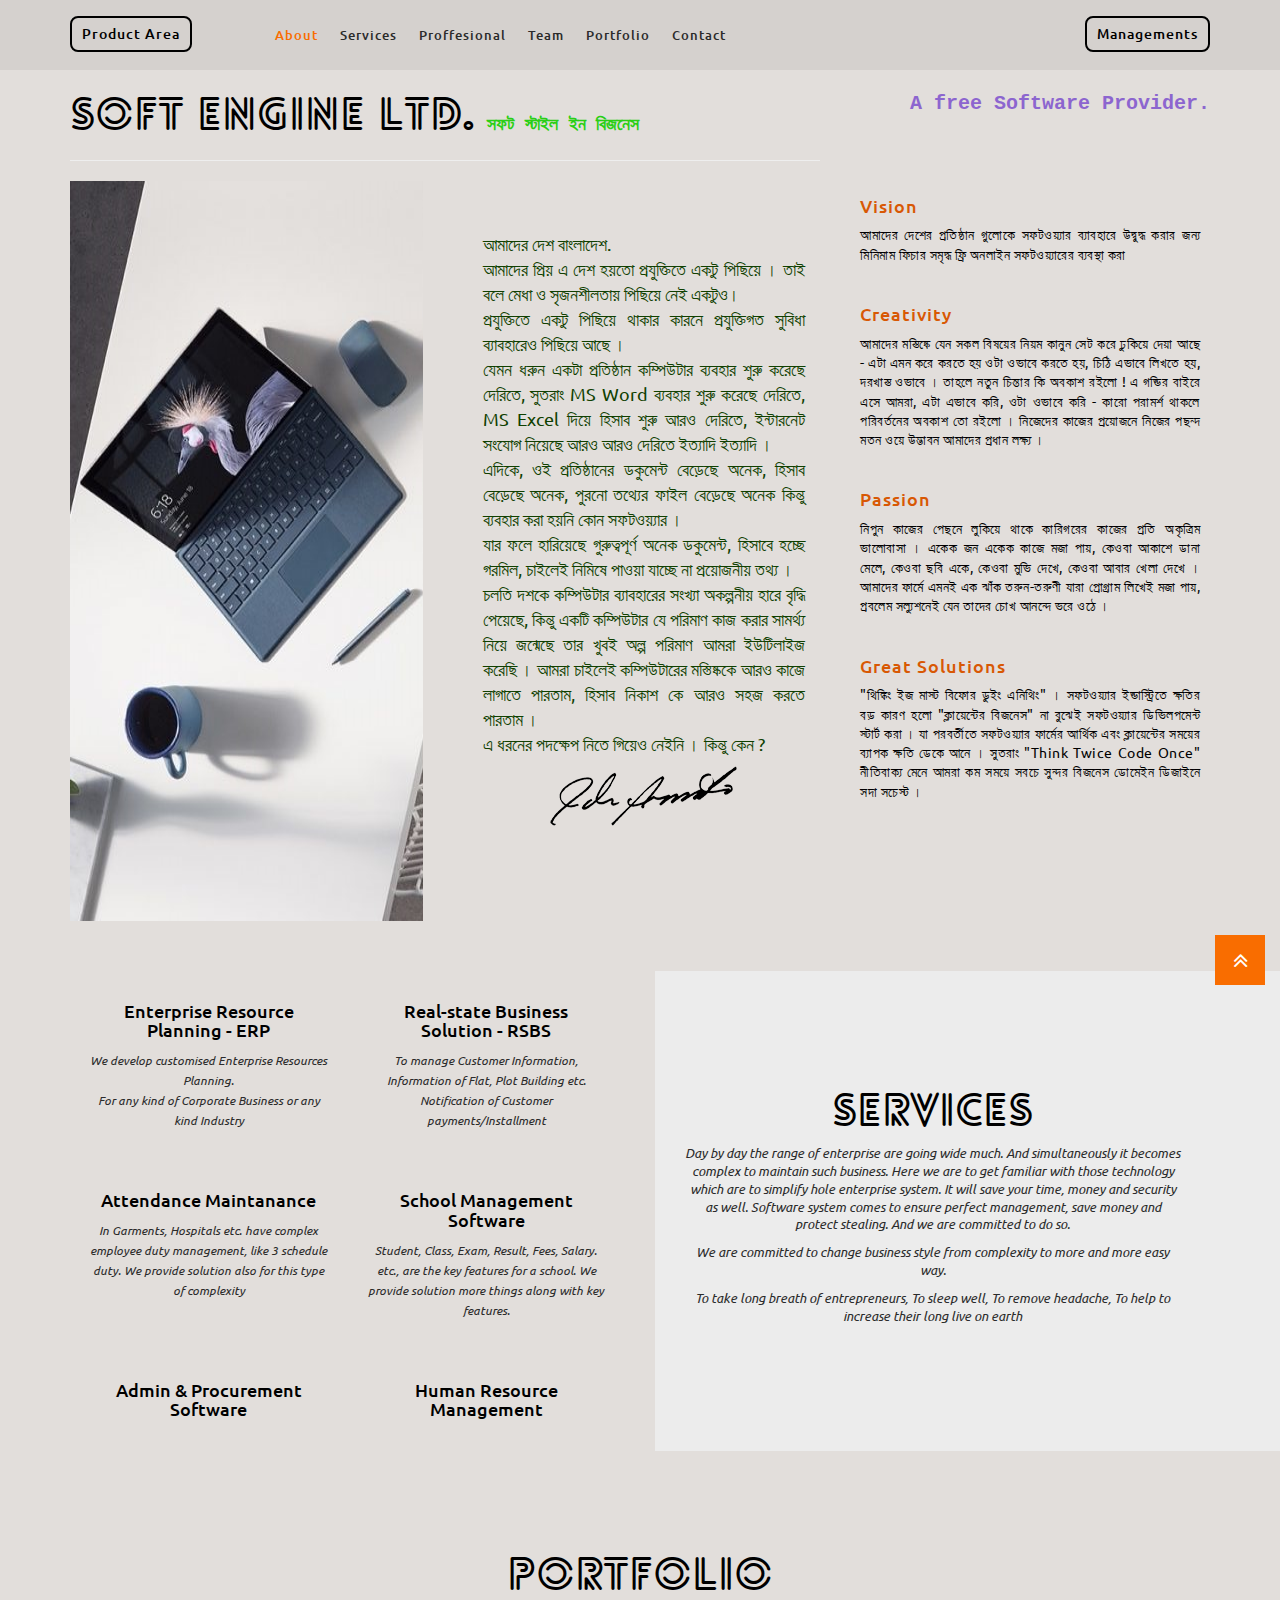
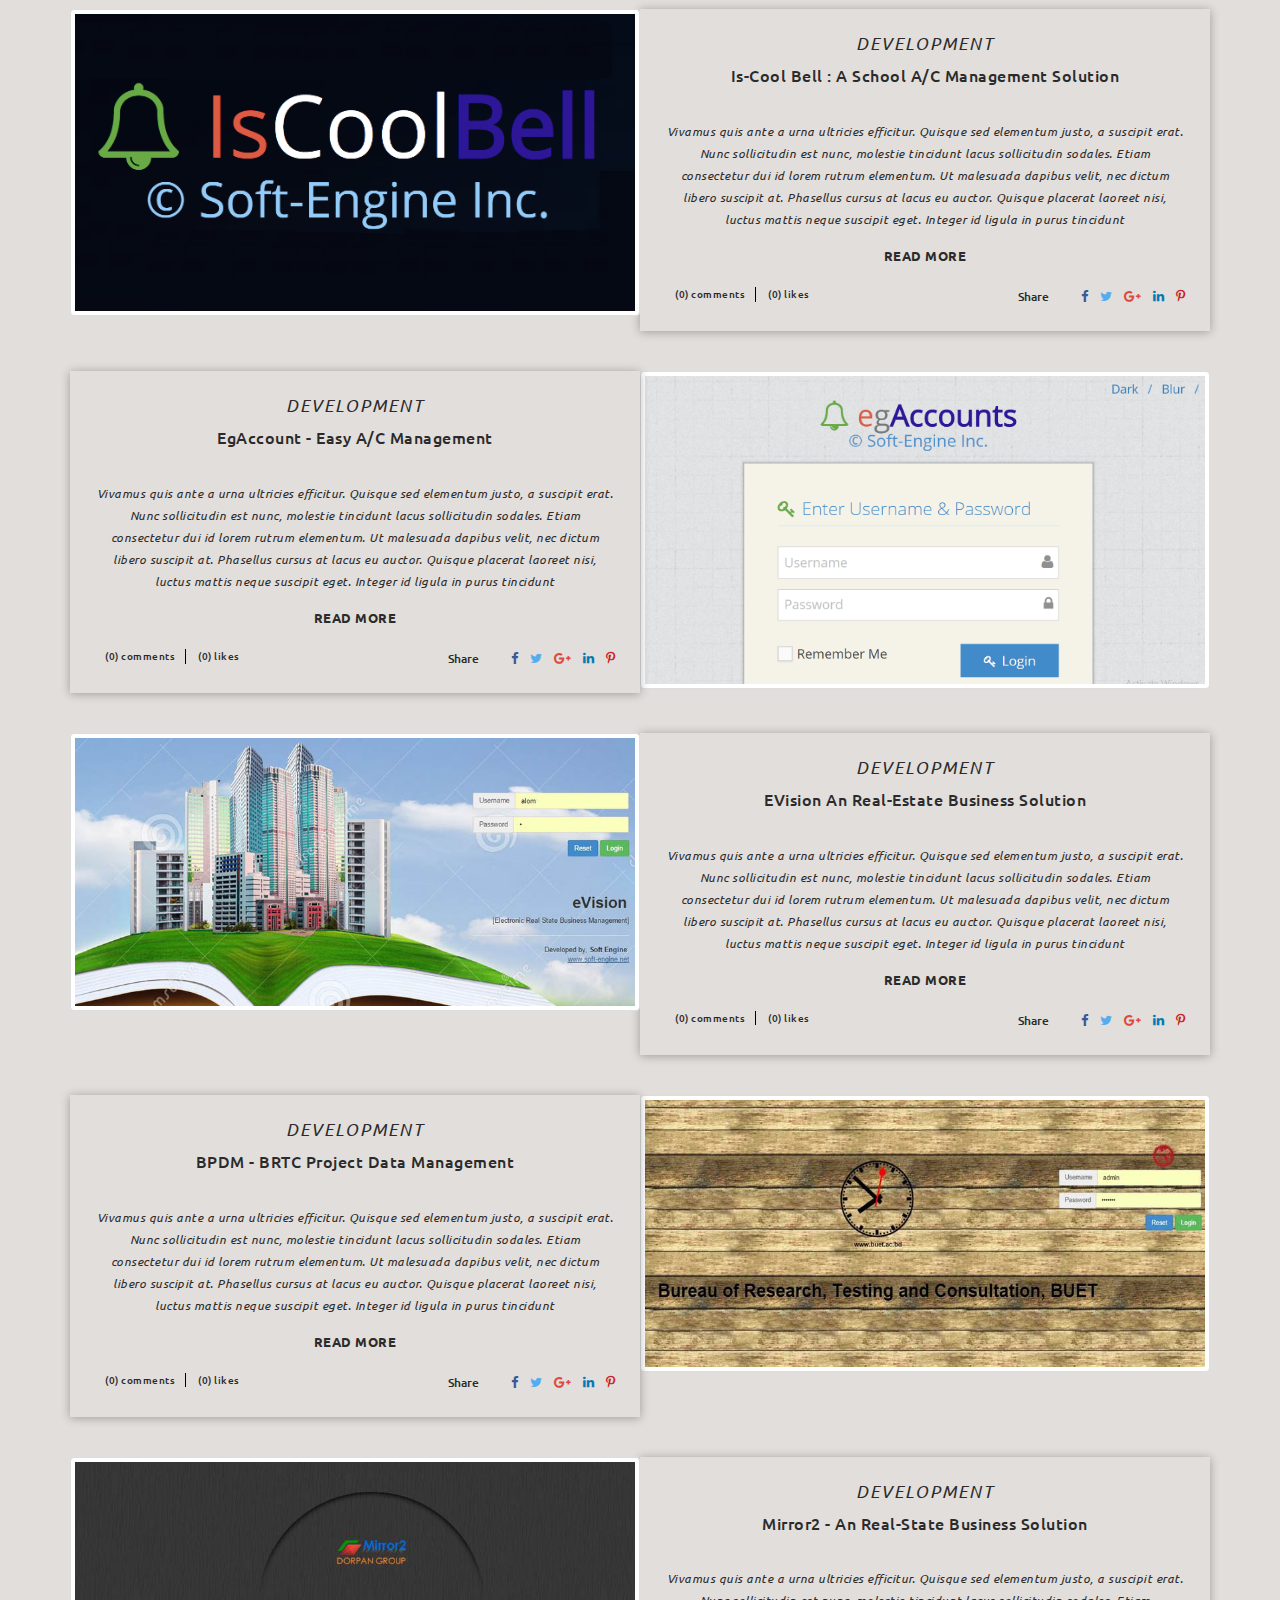
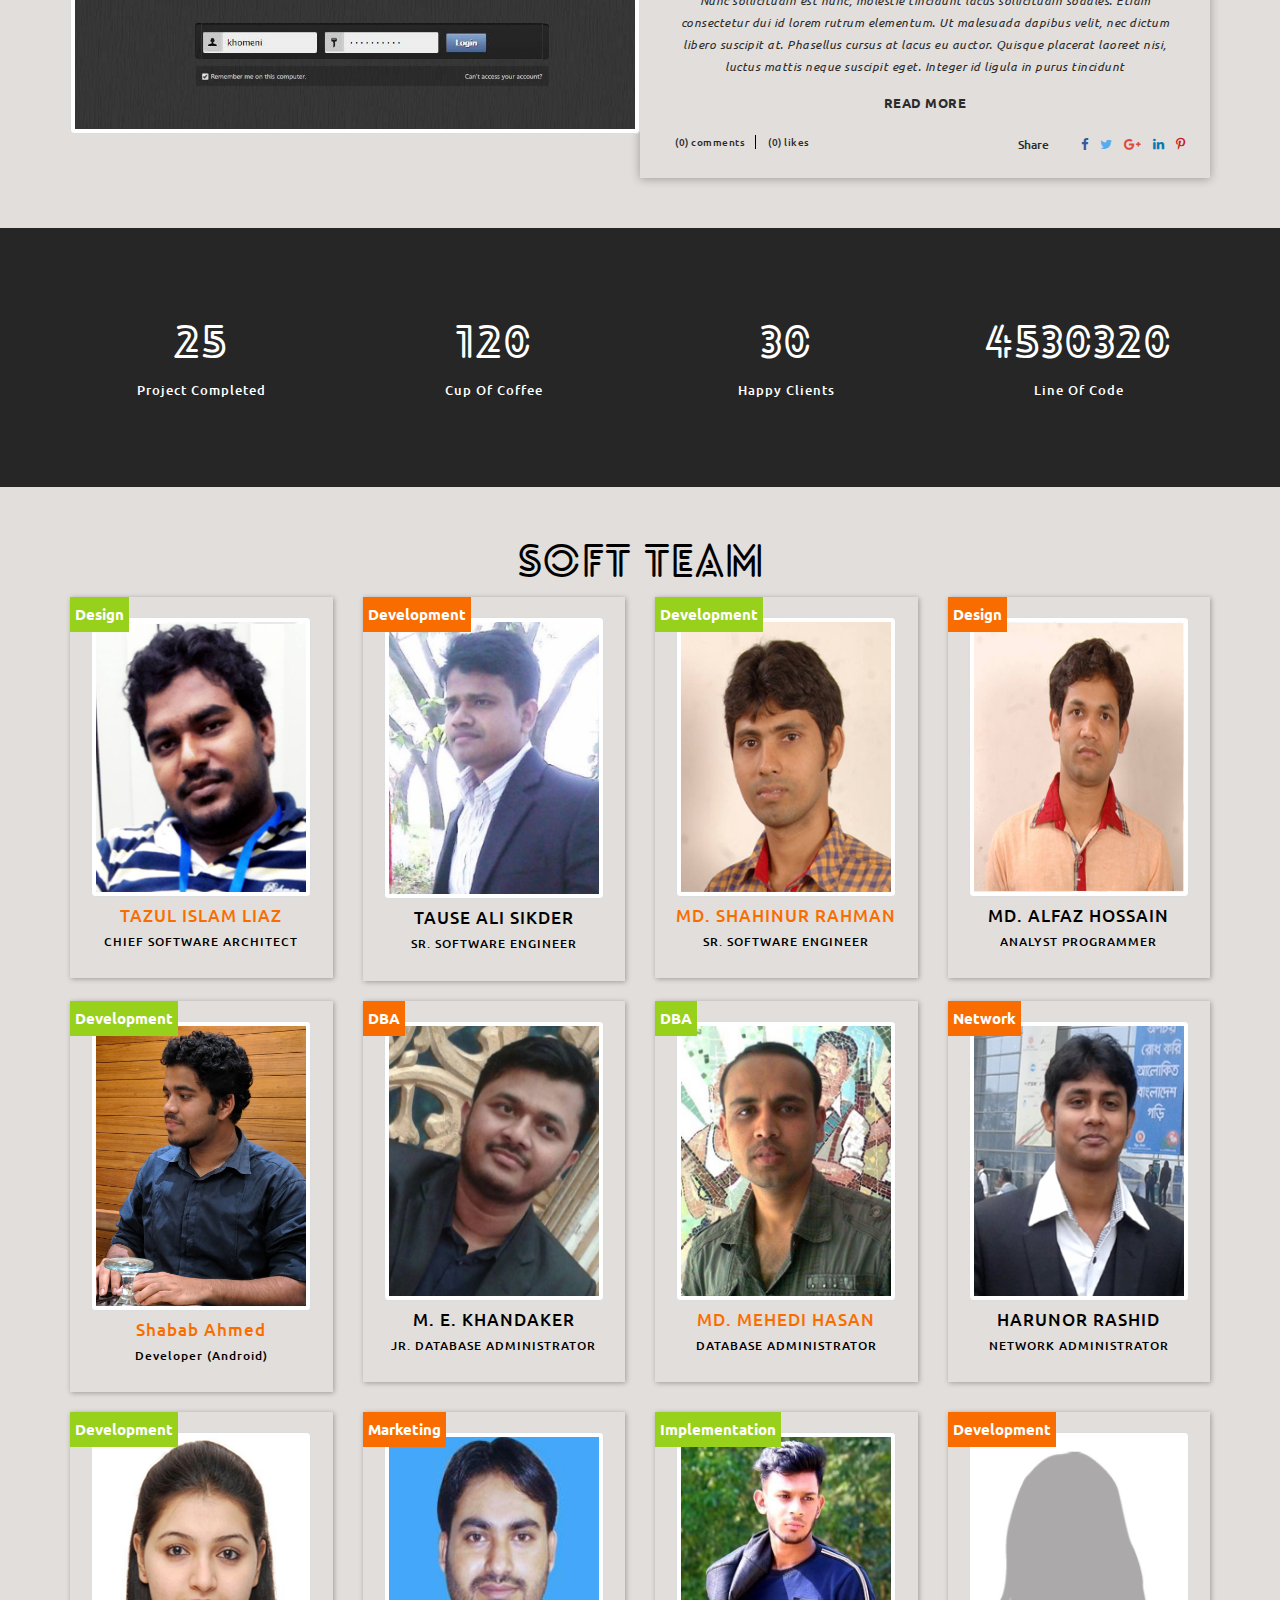
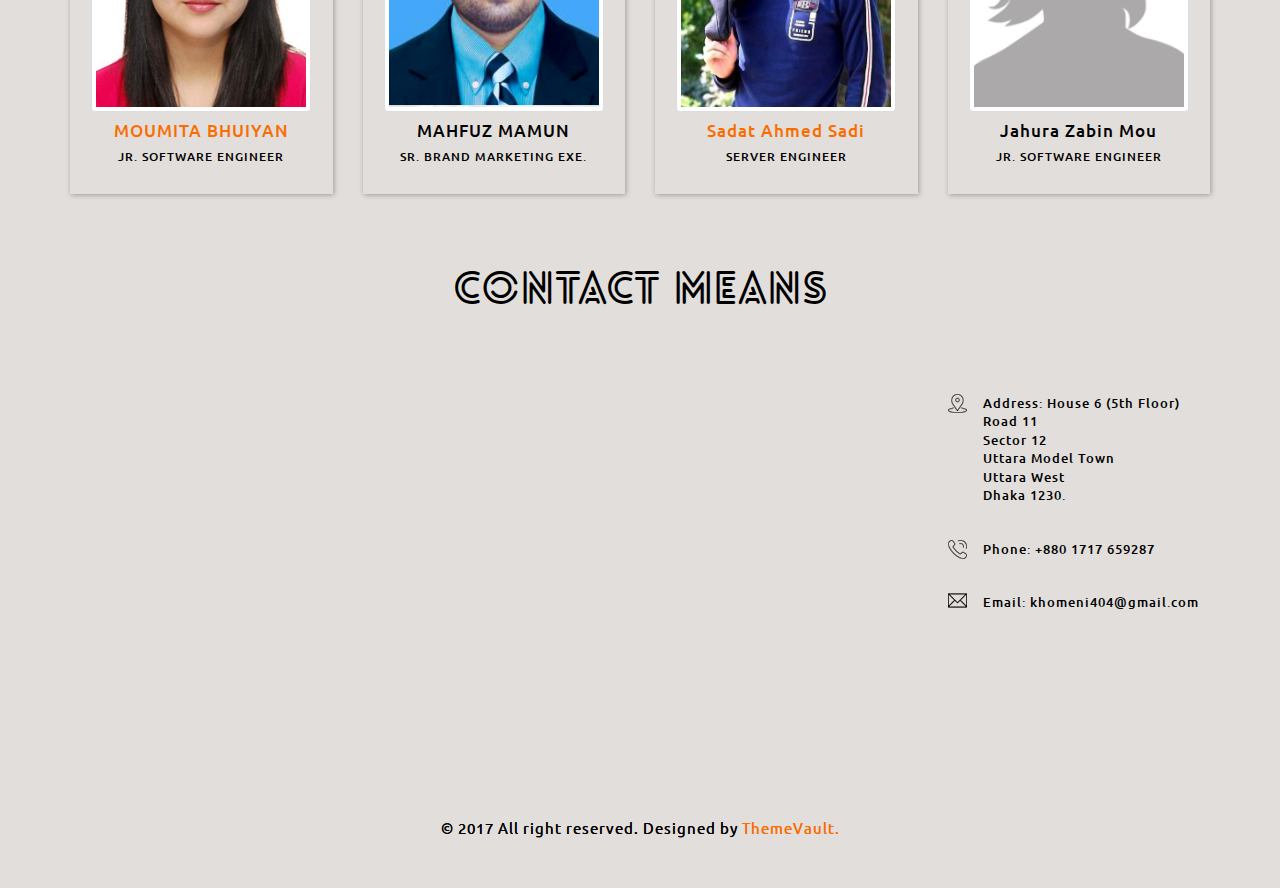
<file: index.html>
<!--Template Name: Davy-Del
File Name: index.html
Author Name: ThemeVault
Author URI: http://www.themevault.net/
License URI: http://www.themevault.net/license/-->

<!DOCTYPE html>
<html lang="en">
<head>
    <meta charset="utf-8">
    <meta http-equiv="X-UA-Compatible" content="IE=edge">
    <meta name="viewport" content="width=device-width, initial-scale=1.0">
    <link rel="icon" href="images/log-pointer.ico"/>
    <title>Soft Engine</title>
    <!-- Bootstrap core CSS -->
    <link href="css/bootstrap.min.css" rel="stylesheet">

    <!-- Custom styles for this template -->
    <link href="css/style.css" rel="stylesheet">
    <link href="fonts/lovelo/stylesheet.css" rel="stylesheet">
    <link href="css/responsive.css" rel="stylesheet">

    <script src="js/jquery.min.js" type="text/javascript"></script>
    <script src="js/bootstrap.min.js" type="text/javascript"></script>
    <script src="js/counterup.min.js" type="text/javascript"></script>
    <script src="js/waypoints.min.js" type="text/javascript"></script>
    <script src="js/wow.min.js" type="text/javascript"></script>
    <script src="js/counterup.min.js" type="text/javascript"></script>
    <script src="js/custom.js" type="text/javascript"></script>
</head>
<body id="myPage" style="background-color: #e2dedb">
<div id="page" class="tv-page-wrapper">
    <div class="tv-menu-area-fix navbar-fixed-top">
        <div class="container">
            <div class="row">
                <div class="col-md-2 col-sm-2 col-sm-2-5 col-xs-6 tv-offspace-16">
                    <a href="#portfolio" class="tv-top-link">Product Area</a>
                </div>
                <!-- Navigation starts -->
                <div class="col-md-8 col-sm-8 col-xs-6 tv-remove-lr-padd">
                    <div class="tv-main-menu">
                        <div class="navbar">
                            <div class="navbar-header">
                                <button type="button" class="navbar-toggle" data-toggle="collapse"
                                        data-target=".navbar-collapse">
                                    <span class="sr-only">Toggle navigation</span>
                                    <span class="icon-bar"></span>
                                    <span class="icon-bar"></span>
                                    <span class="icon-bar"></span>
                                </button>
                            </div>

                            <div class="navbar-collapse collapse">
                                <nav>
                                    <ul class="nav navbar-nav">
                                        <li><a href="#about" class="page-scroll">About</a></li>
                                        <li><a href="#service" class="page-scroll">services</a></li>
                                        <li><a href="#proffesional" class="page-scroll">proffesional</a></li>
                                        <li><a href="#team" class="page-scroll">team</a></li>
                                        <!--<li><a href="#testimonial" class="page-scroll">testimonial</a></li>-->
                                        <li><a href="#portfolio" class="page-scroll">portfolio</a></li>
                                        <li><a href="#contact" class="page-scroll">contact</a></li>
                                    </ul>
                                </nav>
                            </div>
                        </div>
                    </div>
                </div>
                <!-- Navigation ends -->
                <div class="col-md-2 col-sm-2 col-sm-1-5 tv-offspace-16 text-right hidden-xs">
                    <a href="management.html" class="tv-top-link">Managements</a>
                </div>
            </div>
        </div>
    </div>
    <!------------------------------------------>

    <section id="about" class="tv-section-padding"> <!--style="display: none;"-->
        <div class="container">
            <div class="row">
                <div class="col-md-8 col-xs-12">
                    <div class="tv-text-head">
                        <h2>Soft Engine Ltd. <span style="font-size: 18px; color: #2acf15; font-weight: bolder; font-family: Courier New, Courier, monospace">
                            &#2488;&#2475;&#2463; &#2488;&#2509;&#2463;&#2494;&#2439;&#2482; &#2439;&#2472; &#2476;&#2495;&#2460;&#2472;&#2503;&#2488;<!--Soft Style in Business--></span></h2>
                        <hr/>
                    </div>
                </div>
                <div style="font-size: 20px; color: #8c65cf; font-weight: bolder; font-family: Courier New, Courier, monospace" class="col-md-4 text-right">
                    A free Software Provider.
                </div>
            </div>
            <div class="row">
                <div class="col-md-8 col-sm-12 col-xs-12 tv-r-padd-remove">
                    <div class="tv-about-block">
                        <div class="tv-about-left-block">
                            <!--<div class="tv-user-image">-->
                                <img src="images/slides/lap_cup.jpg" class="img-responsive" alt="image" style="width: 353px; height: 740px" height="640" width="353">
                                <!--<img src="images/slides/win_10.png"  class="img-responsive" alt="image">-->
                            <!--</div>-->
                        </div>

                        <div class="tv-about-right-block "><!--tv-dark-bg-->
                            <p>&#2438;&#2478;&#2494;&#2470;&#2503;&#2480; &#2470;&#2503;&#2486; &#2476;&#2494;&#2434;&#2482;&#2494;&#2470;&#2503;&#2486;.
                                <br/>
                            &#2438;&#2478;&#2494;&#2470;&#2503;&#2480; &#2474;&#2509;&#2480;&#2495;&#2527; &#2447; &#2470;&#2503;&#2486; &#2489;&#2527;&#2468;&#2507; &#2474;&#2509;&#2480;&#2479;&#2497;&#2453;&#2509;&#2468;&#2495;&#2468;&#2503; &#2447;&#2453;&#2463;&#2497; &#2474;&#2495;&#2459;&#2495;&#2527;&#2503; &#2404; &#2468;&#2494;&#2439; &#2476;&#2482;&#2503; &#2478;&#2503;&#2471;&#2494; &#2451; &#2488;&#2499;&#2460;&#2472;&#2486;&#2496;&#2482;&#2468;&#2494;&#2527; &#2474;&#2495;&#2459;&#2495;&#2527;&#2503; &#2472;&#2503;&#2439; &#2447;&#2453;&#2463;&#2497;&#2451;&#2404;
                                <br/>

                                &#2474;&#2509;&#2480;&#2479;&#2497;&#2453;&#2509;&#2468;&#2495;&#2468;&#2503; &#2447;&#2453;&#2463;&#2497; &#2474;&#2495;&#2459;&#2495;&#2527;&#2503; &#2469;&#2494;&#2453;&#2494;&#2480; &#2453;&#2494;&#2480;&#2472;&#2503; &#2474;&#2509;&#2480;&#2479;&#2497;&#2453;&#2509;&#2468;&#2495;&#2455;&#2468; &#2488;&#2497;&#2476;&#2495;&#2471;&#2494; &#2476;&#2509;&#2479;&#2494;&#2476;&#2489;&#2494;&#2480;&#2503;&#2451; &#2474;&#2495;&#2459;&#2495;&#2527;&#2503; &#2438;&#2459;&#2503; &#2404; <br/> &#2479;&#2503;&#2478;&#2472; &#2471;&#2480;&#2497;&#2472; &#2447;&#2453;&#2463;&#2494; &#2474;&#2509;&#2480;&#2468;&#2495;&#2487;&#2509;&#2464;&#2494;&#2472; &#2453;&#2478;&#2509;&#2474;&#2495;&#2441;&#2463;&#2494;&#2480; &#2476;&#2509;&#2479;&#2476;&#2489;&#2494;&#2480; &#2486;&#2497;&#2480;&#2497; &#2453;&#2480;&#2503;&#2459;&#2503; &#2470;&#2503;&#2480;&#2495;&#2468;&#2503;, &#2488;&#2497;&#2468;&#2480;&#2494;&#2434; MS Word &#2476;&#2509;&#2479;&#2476;&#2489;&#2494;&#2480; &#2486;&#2497;&#2480;&#2497; &#2453;&#2480;&#2503;&#2459;&#2503; &#2470;&#2503;&#2480;&#2495;&#2468;&#2503;, MS Excel &#2470;&#2495;&#2527;&#2503; &#2489;&#2495;&#2488;&#2494;&#2476; &#2486;&#2497;&#2480;&#2497; &#2438;&#2480;&#2451; &#2470;&#2503;&#2480;&#2495;&#2468;&#2503;, &#2439;&#2472;&#2509;&#2463;&#2494;&#2480;&#2472;&#2503;&#2463; &#2488;&#2434;&#2479;&#2507;&#2455; &#2472;&#2495;&#2527;&#2503;&#2459;&#2503; &#2438;&#2480;&#2451; &#2438;&#2480;&#2451; &#2470;&#2503;&#2480;&#2495;&#2468;&#2503; &#2439;&#2468;&#2509;&#2479;&#2494;&#2470;&#2495; &#2439;&#2468;&#2509;&#2479;&#2494;&#2470;&#2495; &#2404;
                                <br/>
                                &#2447;&#2470;&#2495;&#2453;&#2503;, &#2451;&#2439; &#2474;&#2509;&#2480;&#2468;&#2495;&#2487;&#2509;&#2464;&#2494;&#2472;&#2503;&#2480; &#2465;&#2453;&#2497;&#2478;&#2503;&#2472;&#2509;&#2463; &#2476;&#2503;&#2524;&#2503;&#2459;&#2503; &#2437;&#2472;&#2503;&#2453;, &#2489;&#2495;&#2488;&#2494;&#2476; &#2476;&#2503;&#2524;&#2503;&#2459;&#2503; &#2437;&#2472;&#2503;&#2453;, &#2474;&#2497;&#2480;&#2472;&#2507; &#2468;&#2469;&#2509;&#2479;&#2503;&#2480; &#2475;&#2494;&#2439;&#2482; &#2476;&#2503;&#2524;&#2503;&#2459;&#2503; &#2437;&#2472;&#2503;&#2453; &#2453;&#2495;&#2472;&#2509;&#2468;&#2497; &#2476;&#2509;&#2479;&#2476;&#2489;&#2494;&#2480; &#2453;&#2480;&#2494; &#2489;&#2527;&#2472;&#2495; &#2453;&#2507;&#2472; &#2488;&#2475;&#2463;&#2451;&#2527;&#2509;&#2479;&#2494;&#2480; &#2404; <br/>
                                &#2479;&#2494;&#2480; &#2475;&#2482;&#2503; &#2489;&#2494;&#2480;&#2495;&#2527;&#2503;&#2459;&#2503; &#2455;&#2497;&#2480;&#2497;&#2468;&#2509;&#2476;&#2474;&#2498;&#2480;&#2509;&#2467; &#2437;&#2472;&#2503;&#2453; &#2465;&#2453;&#2497;&#2478;&#2503;&#2472;&#2509;&#2463;, &#2489;&#2495;&#2488;&#2494;&#2476;&#2503; &#2489;&#2458;&#2509;&#2459;&#2503; &#2455;&#2480;&#2478;&#2495;&#2482;, &#2458;&#2494;&#2439;&#2482;&#2503;&#2439; &#2472;&#2495;&#2478;&#2495;&#2487;&#2503; &#2474;&#2494;&#2451;&#2527;&#2494; &#2479;&#2494;&#2458;&#2509;&#2459;&#2503; &#2472;&#2494; &#2474;&#2509;&#2480;&#2527;&#2507;&#2460;&#2472;&#2496;&#2527; &#2468;&#2469;&#2509;&#2479; &#2404;
                                <br/>
                                &#2458;&#2482;&#2468;&#2495; &#2470;&#2486;&#2453;&#2503; &#2453;&#2478;&#2509;&#2474;&#2495;&#2441;&#2463;&#2494;&#2480; &#2476;&#2509;&#2479;&#2494;&#2476;&#2489;&#2494;&#2480;&#2503;&#2480; &#2488;&#2434;&#2454;&#2509;&#2479;&#2494; &#2437;&#2453;&#2482;&#2509;&#2474;&#2472;&#2496;&#2527; &#2489;&#2494;&#2480;&#2503; &#2476;&#2499;&#2470;&#2509;&#2471;&#2495; &#2474;&#2503;&#2527;&#2503;&#2459;&#2503;, &#2453;&#2495;&#2472;&#2509;&#2468;&#2497; &#2447;&#2453;&#2463;&#2495; &#2453;&#2478;&#2509;&#2474;&#2495;&#2441;&#2463;&#2494;&#2480; &#2479;&#2503; &#2474;&#2480;&#2495;&#2478;&#2494;&#2467;  &#2453;&#2494;&#2460; &#2453;&#2480;&#2494;&#2480; &#2488;&#2494;&#2478;&#2480;&#2509;&#2469;&#2509;&#2479; &#2472;&#2495;&#2527;&#2503; &#2460;&#2472;&#2509;&#2478;&#2503;&#2459;&#2503; &#2468;&#2494;&#2480; &#2454;&#2497;&#2476;&#2439; &#2437;&#2482;&#2509;&#2474; &#2474;&#2480;&#2495;&#2478;&#2494;&#2467; &#2438;&#2478;&#2480;&#2494; &#2439;&#2441;&#2463;&#2495;&#2482;&#2494;&#2439;&#2460; &#2453;&#2480;&#2503;&#2459;&#2495; &#2404; &#2438;&#2478;&#2480;&#2494; &#2458;&#2494;&#2439;&#2482;&#2503;&#2439; &#2453;&#2478;&#2509;&#2474;&#2495;&#2441;&#2463;&#2494;&#2480;&#2503;&#2480; &#2478;&#2488;&#2509;&#2468;&#2495;&#2487;&#2509;&#2453;&#2453;&#2503; &#2438;&#2480;&#2451; &#2453;&#2494;&#2460;&#2503; &#2482;&#2494;&#2455;&#2494;&#2468;&#2503; &#2474;&#2494;&#2480;&#2468;&#2494;&#2478;, &#2489;&#2495;&#2488;&#2494;&#2476; &#2472;&#2495;&#2453;&#2494;&#2486; &#2453;&#2503; &#2438;&#2480;&#2451; &#2488;&#2489;&#2460; &#2453;&#2480;&#2468;&#2503; &#2474;&#2494;&#2480;&#2468;&#2494;&#2478; &#2404; <br/> &#2447; &#2471;&#2480;&#2472;&#2503;&#2480; &#2474;&#2470;&#2453;&#2509;&#2487;&#2503;&#2474; &#2472;&#2495;&#2468;&#2503; &#2455;&#2495;&#2527;&#2503;&#2451; &#2472;&#2503;&#2439;&#2472;&#2495; &#2404; &#2453;&#2495;&#2472;&#2509;&#2468;&#2497; &#2453;&#2503;&#2472; ?
                            </p>

                            <h4 class="text-capitalize text-center">
                                <img src="images/signature_2.png" alt=""/>
                            </h4>
                        </div>
                    </div>
                </div>
                <div class="col-md-4 col-sm-12 col-xs-12 tv-lr-padd-remove">
                    <ul class="list-unstyled tv-info-list">
                        <li>
                            <h4>vision</h4>
                            <p>&#2438;&#2478;&#2494;&#2470;&#2503;&#2480; &#2470;&#2503;&#2486;&#2503;&#2480; &#2474;&#2509;&#2480;&#2468;&#2495;&#2487;&#2509;&#2464;&#2494;&#2472; &#2455;&#2497;&#2482;&#2507;&#2453;&#2503; &#2488;&#2475;&#2463;&#2451;&#2527;&#2509;&#2479;&#2494;&#2480; &#2476;&#2509;&#2479;&#2494;&#2476;&#2489;&#2494;&#2480;&#2503; &#2441;&#2470;&#2509;&#2476;&#2497;&#2470;&#2509;&#2471; &#2453;&#2480;&#2494;&#2480; &#2460;&#2472;&#2509;&#2479; &#2478;&#2495;&#2472;&#2495;&#2478;&#2494;&#2478; &#2475;&#2495;&#2458;&#2494;&#2480; &#2488;&#2478;&#2499;&#2470;&#2509;&#2471; &#2475;&#2509;&#2480;&#2495; &#2437;&#2472;&#2482;&#2494;&#2439;&#2472; &#2488;&#2475;&#2463;&#2451;&#2527;&#2509;&#2479;&#2494;&#2480;&#2503;&#2480; &#2476;&#2509;&#2479;&#2476;&#2488;&#2509;&#2469;&#2494; &#2453;&#2480;&#2494;
							</p>
                        </li>
                        <li>
                            <h4>creativity</h4>

                            <p>&#2438;&#2478;&#2494;&#2470;&#2503;&#2480; &#2478;&#2488;&#2509;&#2468;&#2495;&#2487;&#2509;&#2453;&#2503; &#2479;&#2503;&#2472; &#2488;&#2453;&#2482; &#2476;&#2495;&#2487;&#2527;&#2503;&#2480; &#2472;&#2495;&#2527;&#2478; &#2453;&#2494;&#2472;&#2497;&#2472; &#2488;&#2503;&#2463; &#2453;&#2480;&#2503; &#2466;&#2497;&#2453;&#2495;&#2527;&#2503; &#2470;&#2503;&#2527;&#2494; &#2438;&#2459;&#2503; - &#2447;&#2463;&#2494; &#2447;&#2478;&#2472; &#2453;&#2480;&#2503; &#2453;&#2480;&#2468;&#2503; &#2489;&#2527; &#2451;&#2463;&#2494; &#2451;&#2477;&#2494;&#2476;&#2503; &#2453;&#2480;&#2468;&#2503; &#2489;&#2527;, &#2458;&#2495;&#2464;&#2495; &#2447;&#2477;&#2494;&#2476;&#2503; &#2482;&#2495;&#2454;&#2468;&#2503; &#2489;&#2527;, &#2470;&#2480;&#2454;&#2494;&#2488;&#2509;&#2468; &#2451;&#2477;&#2494;&#2476;&#2503; &#2404; &#2468;&#2494;&#2489;&#2482;&#2503; &#2472;&#2468;&#2497;&#2472; &#2458;&#2495;&#2472;&#2509;&#2468;&#2494;&#2480; &#2453;&#2495; &#2437;&#2476;&#2453;&#2494;&#2486; &#2480;&#2439;&#2482;&#2507; ! &#2447; &#2455;&#2472;&#2509;&#2465;&#2495;&#2480; &#2476;&#2494;&#2439;&#2480;&#2503; &#2447;&#2488;&#2503; &#2438;&#2478;&#2480;&#2494;, &#2447;&#2463;&#2494; &#2447;&#2477;&#2494;&#2476;&#2503; &#2453;&#2480;&#2495;, &#2451;&#2463;&#2494; &#2451;&#2477;&#2494;&#2476;&#2503; &#2453;&#2480;&#2495; - &#2453;&#2494;&#2480;&#2507; &#2474;&#2480;&#2494;&#2478;&#2480;&#2509;&#2486; &#2469;&#2494;&#2453;&#2482;&#2503; &#2474;&#2480;&#2495;&#2476;&#2480;&#2509;&#2468;&#2472;&#2503;&#2480; &#2437;&#2476;&#2453;&#2494;&#2486; &#2468;&#2507; &#2480;&#2439;&#2482;&#2507; &#2404; &#2472;&#2495;&#2460;&#2503;&#2470;&#2503;&#2480; &#2453;&#2494;&#2460;&#2503;&#2480; &#2474;&#2509;&#2480;&#2527;&#2507;&#2460;&#2472;&#2503; &#2472;&#2495;&#2460;&#2503;&#2480; &#2474;&#2459;&#2472;&#2509;&#2470; &#2478;&#2468;&#2472; &#2451;&#2527;&#2503; &#2441;&#2470;&#2509;&#2477;&#2494;&#2476;&#2472; &#2438;&#2478;&#2494;&#2470;&#2503;&#2480; &#2474;&#2509;&#2480;&#2471;&#2494;&#2472; &#2482;&#2453;&#2509;&#2487;&#2509;&#2479; &#2404;</p>
                        </li>
                        <li>
                            <h4>passion</h4>

                            <p>&#2472;&#2495;&#2474;&#2497;&#2472; &#2453;&#2494;&#2460;&#2503;&#2480; &#2474;&#2503;&#2459;&#2472;&#2503; &#2482;&#2497;&#2453;&#2495;&#2527;&#2503; &#2469;&#2494;&#2453;&#2503; &#2453;&#2494;&#2480;&#2495;&#2455;&#2480;&#2503;&#2480; &#2453;&#2494;&#2460;&#2503;&#2480; &#2474;&#2509;&#2480;&#2468;&#2495; &#2437;&#2453;&#2499;&#2468;&#2509;&#2480;&#2495;&#2478; &#2477;&#2494;&#2482;&#2507;&#2476;&#2494;&#2488;&#2494; &#2404; &#2447;&#2453;&#2503;&#2453; &#2460;&#2472; &#2447;&#2453;&#2503;&#2453; &#2453;&#2494;&#2460;&#2503; &#2478;&#2460;&#2494; &#2474;&#2494;&#2527;, &#2453;&#2503;&#2451;&#2476;&#2494; &#2438;&#2453;&#2494;&#2486;&#2503; &#2465;&#2494;&#2472;&#2494; &#2478;&#2503;&#2482;&#2503;, &#2453;&#2503;&#2451;&#2476;&#2494; &#2459;&#2476;&#2495; &#2447;&#2453;&#2503;, &#2453;&#2503;&#2451;&#2476;&#2494; &#2478;&#2497;&#2477;&#2495; &#2470;&#2503;&#2454;&#2503;, &#2453;&#2503;&#2451;&#2476;&#2494; &#2438;&#2476;&#2494;&#2480; &#2454;&#2503;&#2482;&#2494; &#2470;&#2503;&#2454;&#2503; &#2404; &#2438;&#2478;&#2494;&#2470;&#2503;&#2480; &#2475;&#2494;&#2480;&#2509;&#2478;&#2503; &#2447;&#2478;&#2472;&#2439; &#2447;&#2453; &#2461;&#2494;&#2433;&#2453; &#2468;&#2480;&#2497;&#2472;-&#2468;&#2480;&#2497;&#2467;&#2496; &#2479;&#2494;&#2480;&#2494; &#2474;&#2509;&#2480;&#2507;&#2455;&#2509;&#2480;&#2494;&#2478; &#2482;&#2495;&#2454;&#2503;&#2439; &#2478;&#2460;&#2494; &#2474;&#2494;&#2527;, &#2474;&#2509;&#2480;&#2476;&#2482;&#2503;&#2478; &#2488;&#2482;&#2509;&#2479;&#2497;&#2486;&#2472;&#2503;&#2439; &#2479;&#2503;&#2472; &#2468;&#2494;&#2470;&#2503;&#2480; &#2458;&#2507;&#2454; &#2438;&#2472;&#2472;&#2509;&#2470;&#2503; &#2477;&#2480;&#2503; &#2451;&#2464;&#2503; &#2404;
                            </p>
                        </li>

                        <li>
                            <h4>great solutions</h4>

                            <p>"&#2469;&#2495;&#2457;&#2509;&#2453;&#2495;&#2434; &#2439;&#2460; &#2478;&#2494;&#2488;&#2509;&#2463; &#2476;&#2495;&#2475;&#2507;&#2480; &#2465;&#2497;&#2439;&#2434; &#2447;&#2472;&#2495;&#2469;&#2495;&#2434;" &#2404; &#2488;&#2475;&#2463;&#2451;&#2527;&#2509;&#2479;&#2494;&#2480; &#2439;&#2472;&#2509;&#2465;&#2494;&#2488;&#2509;&#2463;&#2509;&#2480;&#2495;&#2468;&#2503; &#2453;&#2509;&#2487;&#2468;&#2495;&#2480; &#2476;&#2524; &#2453;&#2494;&#2480;&#2467; &#2489;&#2482;&#2507; "&#2453;&#2509;&#2482;&#2494;&#2527;&#2503;&#2472;&#2509;&#2463;&#2503;&#2480; &#2476;&#2495;&#2460;&#2472;&#2503;&#2488;" &#2472;&#2494; &#2476;&#2497;&#2461;&#2503;&#2439; &#2488;&#2475;&#2463;&#2451;&#2527;&#2509;&#2479;&#2494;&#2480; &#2465;&#2495;&#2477;&#2495;&#2482;&#2474;&#2478;&#2503;&#2472;&#2509;&#2463; &#2488;&#2509;&#2463;&#2494;&#2480;&#2509;&#2463; &#2453;&#2480;&#2494; &#2404; &#2479;&#2494; &#2474;&#2480;&#2476;&#2480;&#2509;&#2468;&#2496;&#2468;&#2503; &#2488;&#2475;&#2463;&#2451;&#2527;&#2509;&#2479;&#2494;&#2480; &#2475;&#2494;&#2480;&#2509;&#2478;&#2503;&#2480; &#2438;&#2480;&#2509;&#2469;&#2495;&#2453; &#2447;&#2476;&#2434; &#2453;&#2509;&#2482;&#2494;&#2527;&#2503;&#2472;&#2509;&#2463;&#2503;&#2480; &#2488;&#2478;&#2527;&#2503;&#2480; &#2476;&#2509;&#2479;&#2494;&#2474;&#2453; &#2453;&#2509;&#2487;&#2468;&#2495; &#2465;&#2503;&#2453;&#2503; &#2438;&#2472;&#2503; &#2404; &#2488;&#2497;&#2468;&#2480;&#2494;&#2434; "Think Twice Code Once" &#2472;&#2496;&#2468;&#2495;&#2476;&#2494;&#2453;&#2509;&#2479; &#2478;&#2503;&#2472;&#2503; &#2438;&#2478;&#2480;&#2494; &#2453;&#2478; &#2488;&#2478;&#2527;&#2503; &#2488;&#2476;&#2458;&#2503; &#2488;&#2497;&#2472;&#2509;&#2470;&#2480; &#2476;&#2495;&#2460;&#2472;&#2503;&#2488; &#2465;&#2507;&#2478;&#2503;&#2439;&#2472; &#2465;&#2495;&#2460;&#2494;&#2439;&#2472;&#2503; &#2488;&#2470;&#2494; &#2488;&#2458;&#2503;&#2488;&#2509;&#2463; &#2404;
                            </p>
                        </li>
                        <!--<li>
                            <h4>support in person</h4>

                            <p>Lorem ipsum dolor sit amet, consectetur adipiscing elit. Ut vel nibh quis mauris gravida
                                sodales. Suspendisse vitae posuere sem. Interdum et malesuada fames</p>
                        </li>-->
                    </ul>
                </div>

            </div>
        </div>
    </section>

    <section id="service" class="tv-section-padding">
        <div class="container">
            <div class="row">
                              <div class="col-md-6 col-md-push-6 col-sm-12 col-pull-0 col-xs-12">
                    <div class="tv-gray-bg tv-block-padding">
                        <div class="tv-text-head text-center">
                            <h2>services</h2>
                        </div>
                        <div class="tv-text-desc">
                            <p>
                                Day by day the range of enterprise are going wide much. And simultaneously it becomes complex to maintain such business.

                                Here we are to get familiar with those technology which are to simplify hole enterprise system.
                                It will save your time, money and security as well.
                                Software system comes to ensure perfect management, save money and protect stealing.
                                And we are committed to do so.
                            </p>
                            <p>We are committed to change business style from complexity to more and more easy way.</p>

                            <p>To take long breath of entrepreneurs, To sleep well, To remove headache, To help to increase their long live on earth</p>
                        </div>
                    </div>
                </div>
                <div class="col-md-6 col-md-pull-6 col-sm-12 col-sm-push-0 col-xs-12">
                    <div class="row">
                        <div class="services-figure-block">
                            <div class="col-sm-6 col-xs-12 tv-width-set-50">
                                <div class="tv-services">
                                    <div class="tv-service services-content">
                                        <figure class="tv-service-image">
                                            <img src="images/service-highlite.png">
                                        </figure>
                                        <div class="tv-displaytable">
                                            <div class="tv-image-head">
                                                <img src="images/icon.png" alt="icon"/>
                                            </div>
                                            <div class="tv-displaytablecell">
                                                <h3>Enterprise Resource Planning - ERP</h3>

                                                <div class="description">
                                                    <p>We develop customised Enterprise Resources Planning.</p>
                                                    <p>   For any kind of Corporate Business
                                                    or any kind Industry</p>
                                                </div>
                                            </div>
                                        </div>
                                    </div>
                                </div>
                            </div>
                            <div class="col-sm-6 col-xs-12 tv-width-set-50">
                                <div class="tv-services">
                                    <div class="tv-service services-content">
                                        <figure class="tv-service-image">
                                            <img src="images/service-highlite.png">
                                        </figure>
                                        <div class="tv-displaytable">
                                            <div class="tv-image-head">
                                                <img src="images/icon.png" alt="icon"/>
                                            </div>
                                            <div class="tv-displaytablecell">
                                                <h3>Real-state Business Solution - RSBS</h3>

                                                <div class="description">
                                                    <p>To manage Customer Information, Information of Flat, Plot Building etc.</p>
                                                    <p>Notification of Customer payments/Installment</p>
                                                </div>
                                            </div>
                                        </div>
                                    </div>
                                </div>
                            </div>
                            <div class="col-sm-6 col-xs-12 tv-width-set-50">
                                <div class="tv-services">
                                    <div class="tv-service services-content">
                                        <figure class="tv-service-image">
                                            <img src="images/service-highlite.png">
                                        </figure>
                                        <div class="tv-displaytable">
                                            <div class="tv-image-head">
                                                <img src="images/icon.png" alt="icon"/>
                                            </div>
                                            <div class="tv-displaytablecell">
                                                <h3>Attendance Maintanance</h3>

                                                <div class="description">
                                                    <p>In Garments, Hospitals etc. have complex employee duty management, like 3 schedule duty. We provide solution also for this type of complexity</p>
                                                </div>
                                            </div>
                                        </div>
                                    </div>
                                </div>
                            </div>
                            <div class="col-sm-6 col-xs-12 tv-width-set-50">
                                <div class="tv-services">
                                    <div class="tv-service services-content">
                                        <!--<figure class="tv-service-image">
                                            <img src="images/service-highlite.png">
                                        </figure>-->
                                        <div class="tv-displaytable">
                                            <!--<div class="tv-image-head">
                                                <img src="images/icon.png" alt="icon"/>
                                            </div>-->
                                            <div class="tv-displaytablecell">
                                                <h3>School Management Software</h3>

                                                <div class="description">
                                                    <p>Student, Class, Exam, Result, Fees, Salary. etc., are the key features for a school.
                                                        We provide solution more things along with key features.</p>
                                                </div>
                                            </div>
                                        </div>
                                    </div>
                                </div>
                            </div>
                            <div class="col-sm-6 col-xs-12 tv-width-set-50">
                                <div class="tv-services">
                                    <div class="tv-service services-content">
                                        <figure class="tv-service-image">
                                            <img src="images/service-highlite.png">
                                        </figure>
                                        <div class="tv-displaytable">
                                            <div class="tv-image-head">
                                                <img src="images/icon.png" alt="icon"/>
                                            </div>
                                            <div class="tv-displaytablecell">
                                                <h3>Admin & Procurement Software</h3>

                                               <!-- <div class="description">
                                                    <p>Lorem ipsum dolor sit amet sed diam, cons</p>

                                                    <p>Lorem ipsum dolor sit amet sed diam</p>

                                                    <p>Lorem ipsum dolor sit amet sed</p>
                                                </div>-->
                                            </div>
                                        </div>
                                    </div>
                                </div>
                            </div>
                            <div class="col-sm-6 col-xs-12 tv-width-set-50">
                                <div class="tv-services">
                                    <div class="tv-service services-content">
                                        <figure class="tv-service-image">
                                            <img src="images/service-highlite.png">
                                        </figure>
                                        <div class="tv-displaytable">
                                            <div class="tv-image-head">
                                                <img src="images/icon.png" alt="icon"/>
                                            </div>
                                            <div class="tv-displaytablecell">
                                                <h3>Human Resource Management</h3>

                                                <!--<div class="description">
                                                    <p>Lorem ipsum dolor sit amet sed diam, cons</p>

                                                    <p>Lorem ipsum dolor sit amet sed diam</p>

                                                    <p>Lorem ipsum dolor sit amet sed</p>
                                                </div>-->
                                            </div>
                                        </div>
                                    </div>
                                </div>
                            </div>
                        </div>
                    </div>
                </div>

            </div>
        </div>
    </section>

    <section id="portfolio" class="tv-section-padding">
        <div class="container">
            <div class="row">
                <div class="col-md-12 col-sm-12 col-xs-12 text-center">
                    <div class="tv-text-head">
                        <h2>PORTFOLIO</h2>
                    </div>
                </div>
            </div>
            <ul class="list-unstyled tv-blog-block">
                <li>
                    <div class="tv-blog-image">
                        <img src="images/portfolio/bell.jpg" class="img-responsive img-thumbnail" alt="blog-image">
                    </div>
                    <div class="tv-blog-meta">
                        <h3>development</h3>
                        <h4 class="title"><a href="blog-details.html">Is-Cool Bell : A School A/C Management Solution</a></h4>

                        <p>Vivamus quis ante a urna ultricies efficitur. Quisque sed elementum justo, a suscipit erat.
                            Nunc sollicitudin est nunc, molestie tincidunt lacus sollicitudin sodales. Etiam consectetur
                            dui id lorem rutrum elementum. Ut malesuada dapibus velit, nec dictum libero suscipit at.
                            Phasellus cursus at lacus eu auctor. Quisque placerat laoreet nisi, luctus mattis neque
                            suscipit eget. Integer id ligula in purus tincidunt</p>
                        <a href="blog-details.html" class="btn btn-black">READ MORE</a>

                        <div class="tv-blog-bottom-link">
                            <a>(0) comments</a>
                            <a class="tv-no-border">(0) likes</a>

                            <div class="s-link"><span>Share</span>
                                <a class="facebook"><i class="fa fa-facebook"></i></a>
                                <a class="twitter"><i class="fa fa-twitter"></i></a>
                                <a class="gplus"><i class="fa fa-google-plus"></i></a>
                                <a class="linkedin"><i class="fa fa-linkedin"></i></a>
                                <a class="pinterest"><i class="fa fa-pinterest-p"></i></a>
                            </div>
                        </div>
                    </div>
                </li>
                <li>
                    <div class="tv-blog-image">
                        <img src="images/portfolio/eg-account.jpg" class="img-responsive img-thumbnail" alt="blog-image">
                    </div>
                    <div class="tv-blog-meta">
                        <h3>development</h3>
                        <h4 class="title"><a href="blog-details.html">egAccount - Easy A/C Management</a></h4>

                        <p>Vivamus quis ante a urna ultricies efficitur. Quisque sed elementum justo, a suscipit erat.
                            Nunc sollicitudin est nunc, molestie tincidunt lacus sollicitudin sodales. Etiam consectetur
                            dui id lorem rutrum elementum. Ut malesuada dapibus velit, nec dictum libero suscipit at.
                            Phasellus cursus at lacus eu auctor. Quisque placerat laoreet nisi, luctus mattis neque
                            suscipit eget. Integer id ligula in purus tincidunt</p>
                        <a href="blog-details.html" class="btn btn-black">READ MORE</a>

                        <div class="tv-blog-bottom-link">
                            <a>(0) comments</a>
                            <a class="tv-no-border">(0) likes</a>

                            <div class="s-link"><span>Share</span>
                                <a class="facebook"><i class="fa fa-facebook"></i></a>
                                <a class="twitter"><i class="fa fa-twitter"></i></a>
                                <a class="gplus"><i class="fa fa-google-plus"></i></a>
                                <a class="linkedin"><i class="fa fa-linkedin"></i></a>
                                <a class="pinterest"><i class="fa fa-pinterest-p"></i></a>
                            </div>
                        </div>
                    </div>
                </li>
                <li>
                    <div class="tv-blog-image">
                        <img src="images/portfolio/slide-1.jpg" class="img-responsive img-thumbnail" alt="blog-image">
                    </div>
                    <div class="tv-blog-meta">
                        <h3>development</h3>
                        <h4 class="title"><a href="blog-details.html">eVision an Real-estate Business Solution</a></h4>

                        <p>Vivamus quis ante a urna ultricies efficitur. Quisque sed elementum justo, a suscipit erat.
                            Nunc sollicitudin est nunc, molestie tincidunt lacus sollicitudin sodales. Etiam consectetur
                            dui id lorem rutrum elementum. Ut malesuada dapibus velit, nec dictum libero suscipit at.
                            Phasellus cursus at lacus eu auctor. Quisque placerat laoreet nisi, luctus mattis neque
                            suscipit eget. Integer id ligula in purus tincidunt</p>
                        <a href="blog-details.html" class="btn btn-black">READ MORE</a>

                        <div class="tv-blog-bottom-link">
                            <a>(0) comments</a>
                            <a class="tv-no-border">(0) likes</a>

                            <div class="s-link"><span>Share</span>
                                <a class="facebook"><i class="fa fa-facebook"></i></a>
                                <a class="twitter"><i class="fa fa-twitter"></i></a>
                                <a class="gplus"><i class="fa fa-google-plus"></i></a>
                                <a class="linkedin"><i class="fa fa-linkedin"></i></a>
                                <a class="pinterest"><i class="fa fa-pinterest-p"></i></a>
                            </div>
                        </div>
                    </div>
                </li>
                <li>
                    <div class="tv-blog-image">
                        <img src="images/portfolio/slide-2.jpg" class="img-responsive img-thumbnail" alt="blog-image">
                    </div>
                    <div class="tv-blog-meta">
                        <h3>development</h3>
                        <h4 class="title"><a href="blog-details.html">BPDM - BRTC Project Data Management</a></h4>

                        <p>Vivamus quis ante a urna ultricies efficitur. Quisque sed elementum justo, a suscipit erat.
                            Nunc sollicitudin est nunc, molestie tincidunt lacus sollicitudin sodales. Etiam consectetur
                            dui id lorem rutrum elementum. Ut malesuada dapibus velit, nec dictum libero suscipit at.
                            Phasellus cursus at lacus eu auctor. Quisque placerat laoreet nisi, luctus mattis neque
                            suscipit eget. Integer id ligula in purus tincidunt</p>
                        <a href="blog-details.html" class="btn btn-black">READ MORE</a>

                        <div class="tv-blog-bottom-link">
                            <a>(0) comments</a>
                            <a class="tv-no-border">(0) likes</a>

                            <div class="s-link"><span>Share</span>
                                <a class="facebook"><i class="fa fa-facebook"></i></a>
                                <a class="twitter"><i class="fa fa-twitter"></i></a>
                                <a class="gplus"><i class="fa fa-google-plus"></i></a>
                                <a class="linkedin"><i class="fa fa-linkedin"></i></a>
                                <a class="pinterest"><i class="fa fa-pinterest-p"></i></a>
                            </div>
                        </div>
                    </div>
                </li>
                <li>
                    <div class="tv-blog-image">
                        <img src="images/portfolio/slide-3.jpg" class="img-responsive img-thumbnail" alt="blog-image">
                    </div>
                    <div class="tv-blog-meta">
                        <h3>development</h3>
                        <h4 class="title"><a href="blog-details.html">Mirror2 - An Real-state Business Solution</a></h4>

                        <p>Vivamus quis ante a urna ultricies efficitur. Quisque sed elementum justo, a suscipit erat.
                            Nunc sollicitudin est nunc, molestie tincidunt lacus sollicitudin sodales. Etiam consectetur
                            dui id lorem rutrum elementum. Ut malesuada dapibus velit, nec dictum libero suscipit at.
                            Phasellus cursus at lacus eu auctor. Quisque placerat laoreet nisi, luctus mattis neque
                            suscipit eget. Integer id ligula in purus tincidunt</p>
                        <a href="blog-details.html" class="btn btn-black">READ MORE</a>

                        <div class="tv-blog-bottom-link">
                            <a>(0) comments</a>
                            <a class="tv-no-border">(0) likes</a>

                            <div class="s-link"><span>Share</span>
                                <a class="facebook"><i class="fa fa-facebook"></i></a>
                                <a class="twitter"><i class="fa fa-twitter"></i></a>
                                <a class="gplus"><i class="fa fa-google-plus"></i></a>
                                <a class="linkedin"><i class="fa fa-linkedin"></i></a>
                                <a class="pinterest"><i class="fa fa-pinterest-p"></i></a>
                            </div>
                        </div>
                    </div>
                </li>
            </ul>
        </div>
    </section>


    <section id="proffesional" class="tv-section-padding">
        <div class="tv-proffesional-area tv-dark-bg tv-section-padding-90">
            <div class="container">
                <div class="tv-counter-block">
                    <div class="row">
                        <div class="col-md-3 col-sm-3 col-xs-6 tv-width-set-25">
                            <div class="tv-counter-list">
                                <div class="tv-meta">
                                    <h2 class='counter' data-slno='1' data-min='0' data-max='2500' data-delay='.6'
                                        data-increment=1>25</h2>
                                    <h5>project completed</h5>
                                </div>
                            </div>
                        </div>
                        <div class="col-md-3 col-sm-3 col-xs-6 tv-width-set-25">
                            <div class="tv-counter-list">
                                <div class="tv-meta">
                                    <h2 class='counter' data-slno='1' data-min='0' data-max='1200' data-delay='.9'
                                        data-increment=1>120</h2>
                                    <h5>cup of coffee</h5>
                                </div>
                            </div>
                        </div>
                        <div class="col-md-3 col-sm-3 col-xs-6 tv-width-set-25">
                            <div class="tv-counter-list">
                                <div class="tv-meta">
                                    <h2 class='counter' data-slno='1' data-min='0' data-max='300' data-delay='.9'
                                        data-increment=1>30</h2>
                                    <h5>happy clients</h5>
                                </div>
                            </div>
                        </div>
                        <div class="col-md-3 col-sm-3 col-xs-6 tv-width-set-25">
                            <div class="tv-counter-list">
                                <div class="tv-meta">
                                    <h2 class='counter' data-slno='1' data-min='0' data-max='10000' data-delay='.9'
                                        data-increment=1>4530320</h2>
                                    <h5>line of code</h5>
                                </div>
                            </div>
                        </div>
                    </div>
                    <script>
                        jQuery(document).ready(function ($) {
                            $('.counter').counterUp({
                                delay: 10,
                                time: 1000
                            });
                        });
                    </script>
                </div>
            </div>
        </div>
    </section>


    <section id="team" class="tv-section-padding">
        <div class="container">
            <div class="row">
                <div class="col-md-12 col-sm-12 col-xs-12">
                    <div class="tv-text-head  text-center">
                        <h2>Soft Team</h2>
                    </div>
                </div>
            </div>
            <div class="row tv-highlite-line">
                <div class="col-md-3 col-sm-3 col-xs-6">
                    <div class="tv-work-wrapper">
                        <span>Design</span>

                        <p><img class="img-responsive img-thumbnail" style="min-height: 280px" src="images/teams/liaz.jpg" alt="" width="220" height="253"/></p>
                        <h3>TAZUL ISLAM LIAZ </h3>
                        <h4>CHIEF SOFTWARE ARCHITECT</h4>
                    </div>
                </div>

                <div class="col-md-3 col-sm-3 col-xs-6">
                    <div class="tv-work-wrapper">
                        <span>Development</span>
                        <p><img class="img-responsive img-thumbnail" style="min-height: 280px" src="images/teams/tause.jpg" alt="" width="220" height="253"/></p>
                        <h3>TAUSE ALI SIKDER</h3>
                        <h4>SR. SOFTWARE ENGINEER</h4>
                    </div>
                </div>
                <div class="col-md-3 col-sm-3 col-xs-6">
                    <div class="tv-work-wrapper">
                        <span>Development</span>
                        <p><img class="img-responsive img-thumbnail" style="min-height: 280px" src="images/teams/shahin.jpg" alt="" width="220" height="253"/></p>
                        <h3>MD. SHAHINUR RAHMAN</h3>
                        <h4>SR. SOFTWARE ENGINEER </h4>
                    </div>
                </div>
                <div class="col-md-3 col-sm-3 col-xs-6">
                    <div class="tv-work-wrapper">
                        <span>Design</span>

                        <p><img class="img-responsive img-thumbnail" style="min-height: 280px" src="images/teams/alfa.jpg" alt="" width="220" height="253"/></p>
                        <h3>MD. ALFAZ HOSSAIN </h3>
                        <h4>ANALYST PROGRAMMER </h4>
                    </div>
                </div>
            </div>
            <div class="row tv-highlite-line">
                <div class="col-md-3 col-sm-3 col-xs-6">
                    <div class="tv-work-wrapper">
                        <span>Development</span>

                        <p><img class="img-responsive img-thumbnail" style="min-height: 280px" src="images/teams/shabab.jpg" alt="" width="220" height="253"/></p>
                        <h3>Shabab Ahmed </h3>
                        <h4>Developer (Android) </h4>
                    </div>
                </div>
                <div class="col-md-3 col-sm-3 col-xs-6">
                    <div class="tv-work-wrapper">
                        <span>DBA</span>
                        <p><img class="img-responsive img-thumbnail" style="min-height: 280px" src="images/teams/eleas.jpg" alt="" width="220" height="253"/></p>
                        <h3>M. E. KHANDAKER</h3>
                        <h4>JR. DATABASE ADMINISTRATOR</h4>
                    </div>
                </div>
                <div class="col-md-3 col-sm-3 col-xs-6">
                    <div class="tv-work-wrapper">
                        <span>DBA</span>
                        <p><img class="img-responsive img-thumbnail" style="min-height: 280px" src="images/teams/mehedi.jpg" alt="" width="220" height="253"/></p>
                        <h3>MD. MEHEDI HASAN </h3>
                        <h4>DATABASE ADMINISTRATOR </h4>
                    </div>
                </div>
                <div class="col-md-3 col-sm-3 col-xs-6">
                    <div class="tv-work-wrapper">
                        <span>Network</span>
                        <p><img class="img-responsive img-thumbnail" style="min-height: 280px" src="images/teams/harun.jpg" alt="" width="220" height="253"/></p>
                        <h3>HARUNOR RASHID </h3>
                        <h4>NETWORK ADMINISTRATOR</h4>
                    </div>
                </div>
            </div>
            <div class="row tv-highlite-line">
                <div class="col-md-3 col-sm-3 col-xs-6">
                    <div class="tv-work-wrapper">
                        <span>Development</span>
                        <p><img class="img-responsive img-thumbnail" style="min-height: 280px" src="images/teams/moumita.jpg" alt="" width="220" height="253"/></p>
                        <h3>MOUMITA BHUIYAN </h3>
                        <h4>JR. SOFTWARE ENGINEER </h4>
                    </div>
                </div>
                <div class="col-md-3 col-sm-3 col-xs-6">
                    <div class="tv-work-wrapper">
                        <span>Marketing</span>

                        <p><img class="img-responsive img-thumbnail" style="min-height: 280px" src="images/teams/mahfuz.jpg" alt="" width="220" height="253"/></p>
                        <h3>MAHFUZ MAMUN</h3>
                        <h4>SR. BRAND MARKETING EXE.</h4>
                    </div>
                </div>
                <div class="col-md-3 col-sm-3 col-xs-6">
                    <div class="tv-work-wrapper">
                        <span>Implementation</span>
                        <p><img class="img-responsive img-thumbnail" style="min-height: 280px" src="images/teams/sium.jpg" alt="" width="220" height="253"/></p>
                        <h3>Sadat Ahmed Sadi</h3>
                        <h4>SERVER ENGINEER</h4>
                    </div>
                </div>
                <div class="col-md-3 col-sm-3 col-xs-6">
                    <div class="tv-work-wrapper">
                        <span>Development</span>
                        <p><img class="img-responsive img-thumbnail" style="min-height: 280px" src="images/teams/no-image.jpg" alt="" width="220" height="253"/></p>
                        <h3>Jahura Zabin Mou</h3>
                        <h4>JR. SOFTWARE ENGINEER</h4>
                    </div>
                </div>

            </div>
        </div>
    </section>


    <!--<section id="testimonial" class="tv-section-padding">
        <div class="tv-testimonial-area tv-overlay tv-section-padding-60"
             style="background-image: url('images/testimonial-banner.png')">
            <div class="container">
                <div class="row">
                    <div class="col-md-12 col-sm-12 col-xs-12 text-center">
                        <div class="tv-text-head">
                            <h2 class="tv-light-color">testimonial</h2>
                        </div>
                    </div>
                </div>

                <div id="myCarousel" class="carousel slide" data-ride="carousel">

                    <div class="row">
                        <div class="carousel-inner">
                            <div class="item active">
                                <div class="col-md-8 col-md-offset-2 col-sm-10 col-sm-offset-1">
                                    <div class="tv-testimonial-block">
                                        <div class="tv-test-image"><img src="images/blog1.png" alt="image"
                                                                        class="img-circle"></div>
                                        <h3 class="testimonial-title tv-theme-col">kim garth</h3>
                                        <h5>happy client</h5>

                                        <p>Lorem ipsum dolor sit amet, consectetur adipiscing elit. Nulla lorem nibh,
                                            sodales ac urna id, tinci duntvulputate Nulla non fermentum elit. Sed
                                            tincidunt nibh vitae scelerisque blandit. Nunuis commodo velit euismod sit
                                            amet. Morbi at laoreet metus. Morbi vitae ante vel tellus viverra mollis</p>
                                    </div>
                                </div>
                            </div>
                            <div class="item">
                                <div class="col-md-8 col-md-offset-2 col-sm-10 col-sm-offset-1">
                                    <div class="tv-testimonial-block">
                                        <div class="tv-test-image"><img src="images/blog2.png" class="img-circle"
                                                                        alt="image"></div>
                                        <h3 class="testimonial-title tv-theme-col">kim garth</h3>
                                        <h5>happy client</h5>

                                        <p>Lorem ipsum dolor sit amet, consectetur adipiscing elit. Nulla lorem nibh,
                                            sodales ac urna id, tinci duntvulputate Nulla non fermentum elit. Sed
                                            tincidunt nibh vitae scelerisque blandit. Nunuis commodo velit euismod sit
                                            amet. Morbi at laoreet metus. Morbi vitae ante vel tellus viverra mollis</p>
                                    </div>
                                </div>
                            </div>

                        </div>
                        <a class="left carousel-control" href="#myCarousel" data-slide="prev"> <img
                                src="images/left-arrow.png" alt="left"></a>
                        <a class="right carousel-control" href="#myCarousel" data-slide="next"><img
                                src="images/right-arrow.png" alt="right"></a>
                    </div>
                </div>
            </div>
        </div>
    </section>
-->
    <section id="contact" class="tv-section-padding">
        <div class="container">
            <div class="row">
                <div class="col-md-12 col-sm-12 col-xs-12 text-center">
                    <div class="tv-text-head">
                        <h2>Contact Means</h2>
                    </div>
                </div>
            </div>
            <div class="row">
                <div class="col-md-8 col-sm-6 col-xs-12 tv-mid-width-set-50">
                    <iframe src="https://www.google.com/maps/embed?pb=!1m18!1m12!1m3!1d3648.486873958719!2d90.3829468!3d23.872348199999998!2m3!1f0!2f0!3f0!3m2!1i1024!2i768!4f13.1!3m3!1m2!1s0x3755c40fb64e344f%3A0x4e17784e69ec44cc!2sRd+No+11%2C+Dhaka+1230!5e0!3m2!1sen!2sbd!4v1430207101167"
                            width="100%" height="400" frameborder="0" style="border:0"></iframe>
                </div>
                <div style="display: none;" class="col-md-6 col-sm-6 col-xs-12 tv-mid-width-set-50">
                    <div class="tv-fix-block-inner">
                        <div class="contact-wrapper">
                            <div class="contact-form">
                                <form id="tv-contact-form">
                                    <div class="form-group row tv-text-part">
                                        <div class="col-sm-12">
                                            <img src="images/c1.png" alt="icon">
                                            <input class="form-control placeholder-fix" id="Name" name="name"
                                                   placeholder="Full Name" required="" type="text">
                                        </div>
                                    </div>
                                    <div class="form-group row tv-text-part">
                                        <div class="col-sm-12">
                                            <img src="images/c2.png" alt="icon">
                                            <input class="form-control placeholder-fix" id="Email" name="email"
                                                   placeholder="Your Email" required="" type="email">
                                        </div>
                                    </div>
                                    <div class="form-group row tv-text-part">
                                        <div class="col-sm-12">
                                            <img src="images/c3.png" alt="icon">
                                            <textarea class="form-control placeholder-fix" name="message" rows="3"
                                                      placeholder="Message"></textarea>
                                        </div>
                                    </div>

                                    <div class="buttons-group text-left tv-offspace-40">
                                        <a href="#">
                                            <button class="btn  btn-theme-col btn-block"><i
                                                    class="fa fa-paper-plane"></i> Send
                                            </button>
                                        </a>
                                    </div>

                                </form>
                            </div>
                        </div>

                    </div>
                </div>
                <div class="col-md-3 col-md-offset-1 col-sm-6 col-xs-12 tv-mid-width-set-50">
                    <div class="tv-info-text">
                        <div class="tv-contact-address-wrapper">
                            <div class="tv-text-part">
                                <img src="images/c4.png" alt="icon">

                                <p>Address:
                                    House 6 (5th Floor)
                                    Road 11 <br/>
                                    Sector 12 <br/>
                                    Uttara Model Town <br/>
                                    Uttara West <br/>
                                    Dhaka 1230.</p>
                            </div>
                            <div class="tv-text-part">
                                <img src="images/c5.png" alt="icon">

                                <p>Phone: +880 1717 659287</p>
                            </div>
                            <div class="tv-text-part">
                                <img src="images/c6.png" alt="icon">
                                <a href="mailto:demo@info.com">Email: khomeni404@gmail.com</a>
                            </div>
                        </div>
                    </div>
                </div>


            </div>
        </div>
    </section>
    <div class="clearfix"></div>

    <footer class="tv-theme-bg">
        <div class="container">
            <div class="copyright text-center">
                <!--Do not remove Backlink from footer of the template. To remove it you can purchase the Backlink !-->
                &copy; 2017 All right reserved. Designed by <a href="http://www.themevault.net/" target="_blank">ThemeVault.</a>
            </div>
        </div>
    </footer>
    <a href="#" id="back-to-top" class="back-to-top fa fa-angle-double-up"></a>
</div>
</body>
</html>
</file>
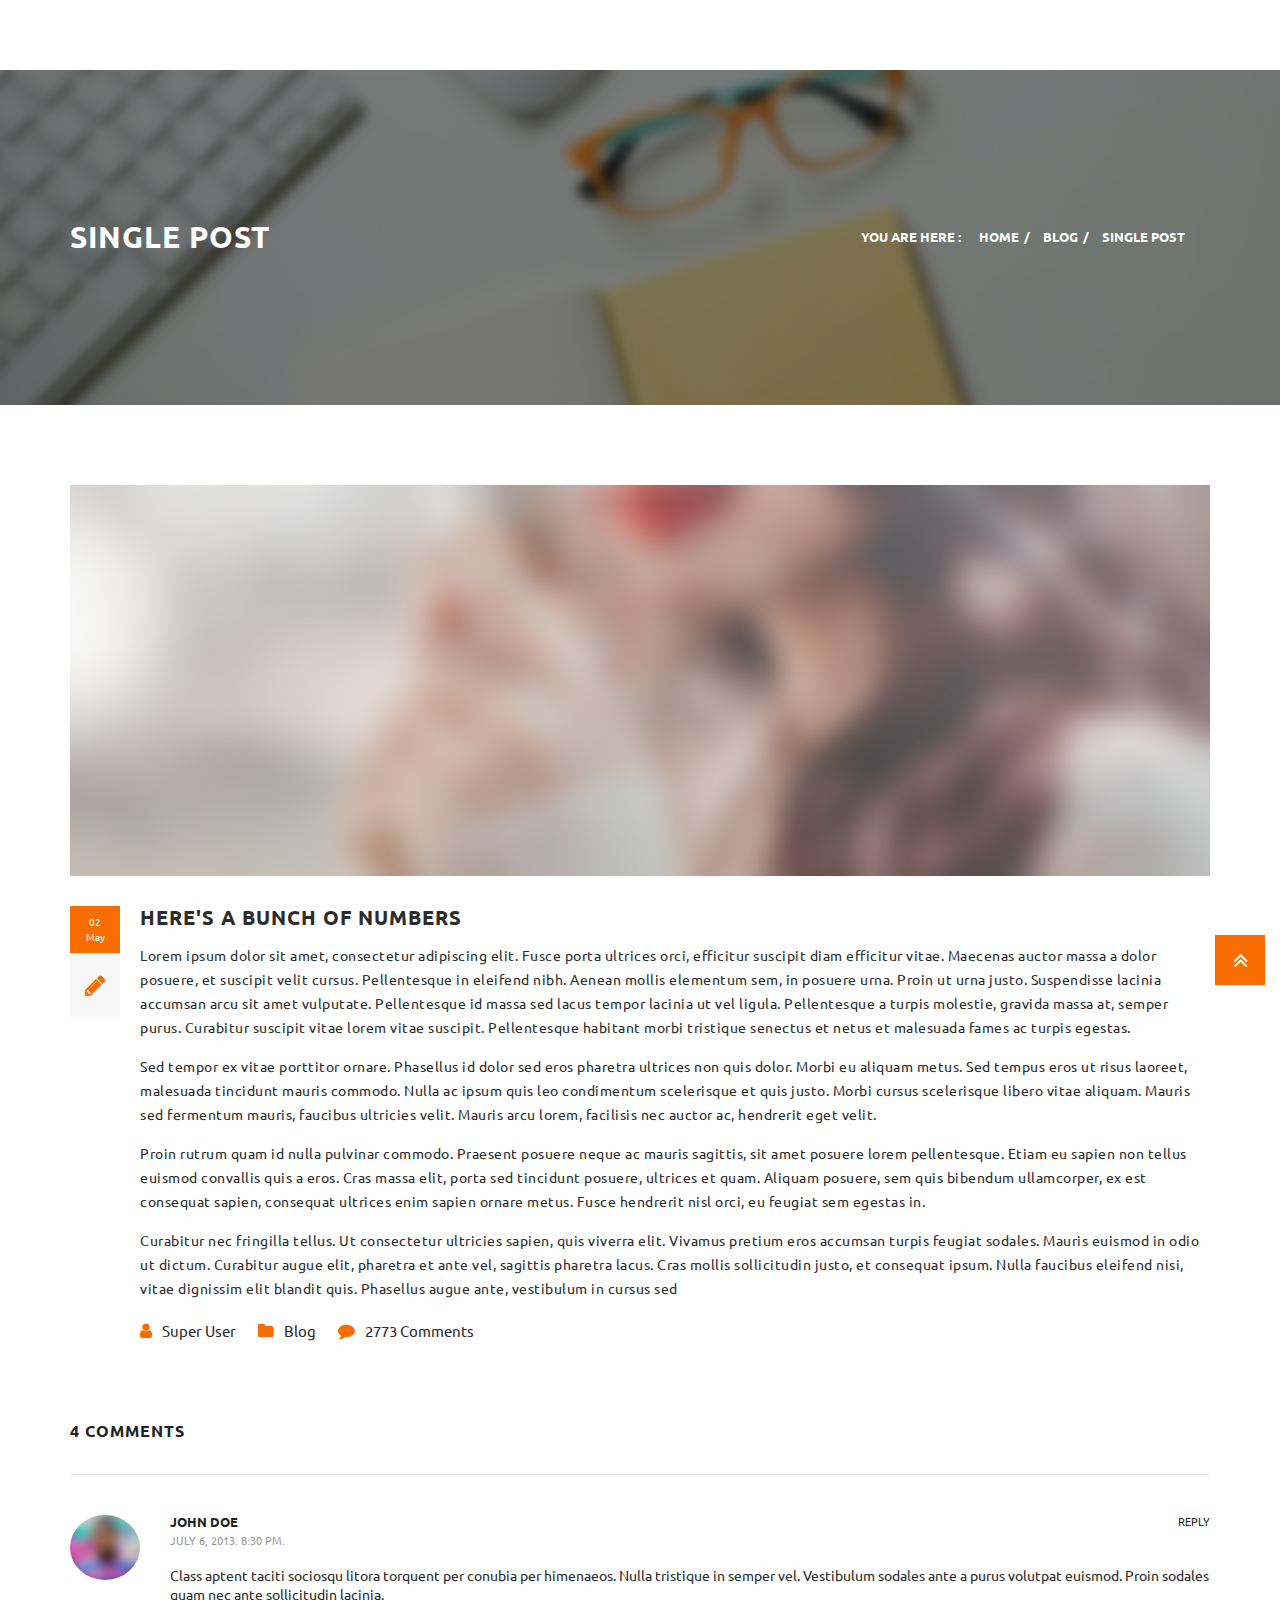
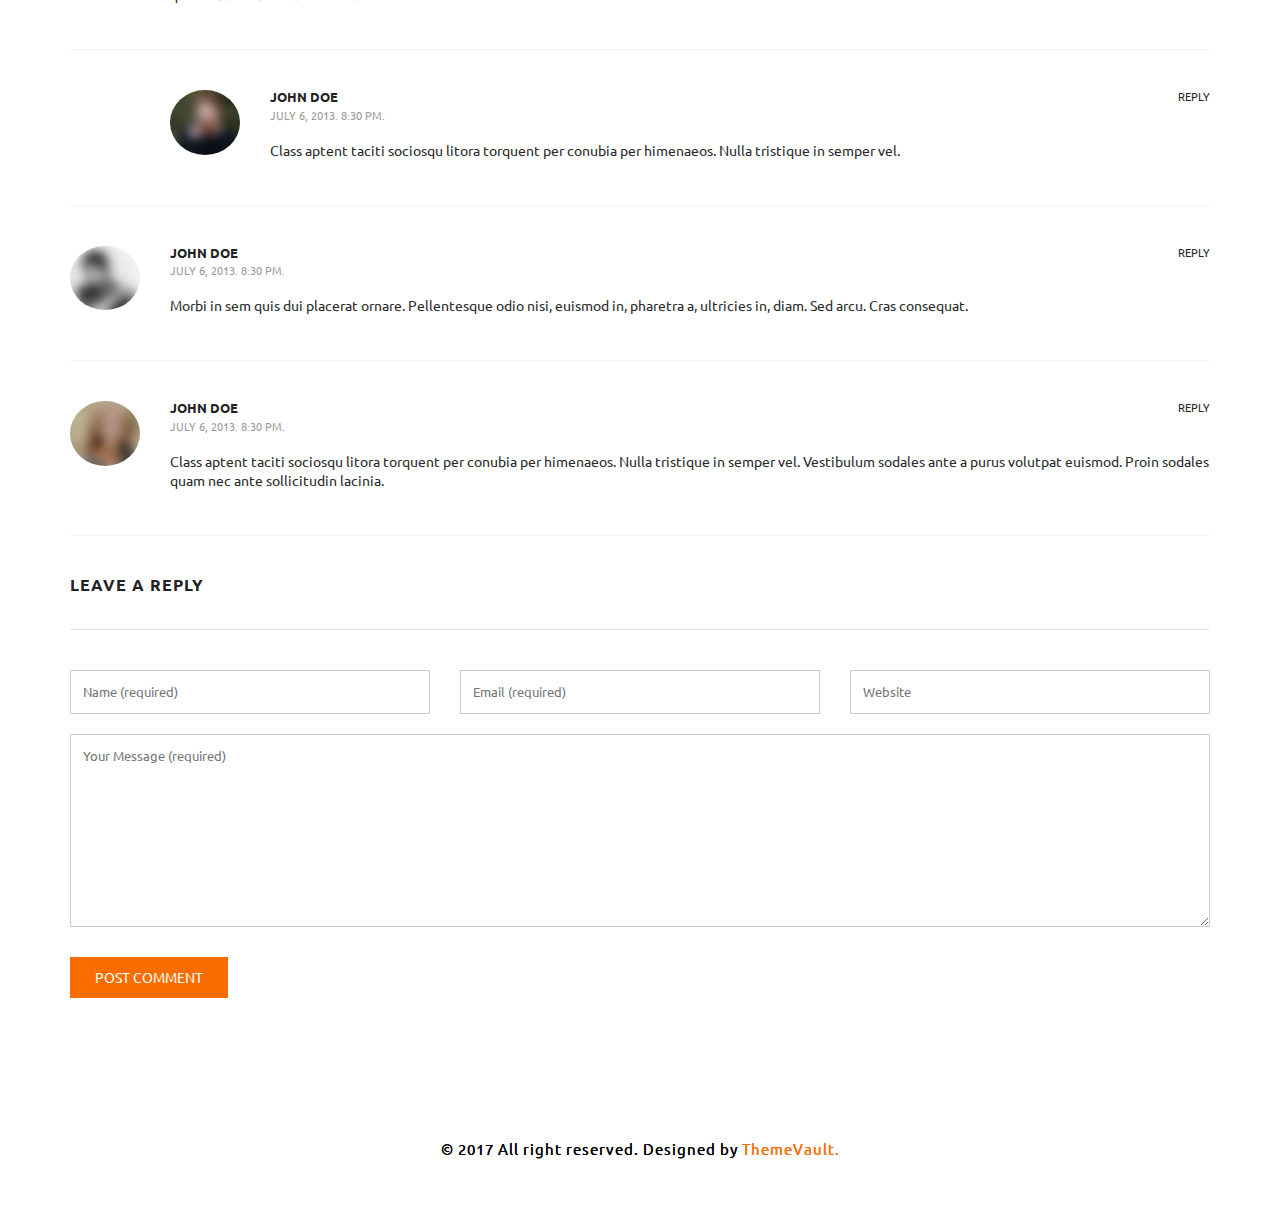
<file: blog-details.html>
<!--Template Name: Davy-Del
File Name: blog-details.html
Author Name: ThemeVault
Author URI: http://www.themevault.net/
License URI: http://www.themevault.net/license/-->

<!DOCTYPE html>
<html lang="en">
    <head>
        <meta charset="utf-8">
        <meta http-equiv="X-UA-Compatible" content="IE=edge">
        <meta name="viewport" content="width=device-width, initial-scale=1.0">
        <link rel="icon" href="images/favicon.png"/>
        <title>Davy-Del</title>
        <!-- Bootstrap core CSS -->
        <link href="css/bootstrap.min.css" rel="stylesheet">

        <!-- Custom styles for this template -->
        <link href="css/style.css" rel="stylesheet">
        <link href="fonts/lovelo/stylesheet.css" rel="stylesheet">
        <link href="css/responsive.css" rel="stylesheet">
        <script src="js/jquery.min.js" type="text/javascript"></script>
        <script src="js/bootstrap.min.js" type="text/javascript"></script>
        <script src="js/custom.js" type="text/javascript"></script>
    </head>
    <body id="mypage">
        <div id="page" class="tv-page-wrapper">

            <section class="tv-breadcrumb-section parallax" style="background-image: url(images/breadcrum-banner.jpeg);">
                <div class="container higher-position">
                    <div class="row">
                        <div class="col-md-5">
                            <div class="page-title">
                                <h1>Single Post</h1>
                            </div>
                        </div>
                        <div class="col-md-7">
                            <div class="breadcrumb">
                                <ul>
                                    <li>You Are Here :</li>
                                    <li><a href="index.html">Home</a></li>
                                    <li><a href="#">Blog</a></li>
                                    <li>Single Post</li>
                                </ul>
                            </div>
                        </div>
                    </div>
                </div>
            </section>

            <section class="tv-tbp-80">
                <div class="container">
                    <div class="row">
                        <div class="col-md-12 col-sm-12 col-xs-12">
                            <div class="single-blog-post">
                                <div class="blog-img">
                                    <img src="images/blog-big-image.jpeg" class="img-responsive" alt="Blog Image">
                                </div>
                                <div class="post-content">
                                    <div class="left-part">
                                        <div class="blog-date">
                                            <span class="blog_date">
                                                <span class="date">02</span><br><span class="month">May</span>
                                            </span>
                                            <div class="clr"></div>
                                            <span class="blog_icon">
                                                <i class="fa fa-pencil" aria-hidden="true"></i>
                                            </span>
                                        </div>
                                    </div>
                                    <div class="right-part">
                                        <div class="post-title">
                                            <h3><a href="#">Here's A Bunch Of Numbers</a></h3>
                                        </div>
                                        <div class="post-text">
                                            <p>Lorem ipsum dolor sit amet, consectetur adipiscing elit. Fusce porta ultrices orci, efficitur suscipit diam efficitur vitae. Maecenas auctor massa a dolor posuere, et suscipit velit cursus. Pellentesque in eleifend nibh. Aenean mollis elementum sem, in posuere urna. Proin ut urna justo. Suspendisse lacinia accumsan arcu sit amet vulputate. Pellentesque id massa sed lacus tempor lacinia ut vel ligula. Pellentesque a turpis molestie, gravida massa at, semper purus. Curabitur suscipit vitae lorem vitae suscipit. Pellentesque habitant morbi tristique senectus et netus et malesuada fames ac turpis egestas.</p>
                                            <p>Sed tempor ex vitae porttitor ornare. Phasellus id dolor sed eros pharetra ultrices non quis dolor. Morbi eu aliquam metus. Sed tempus eros ut risus laoreet, malesuada tincidunt mauris commodo. Nulla ac ipsum quis leo condimentum scelerisque et quis justo. Morbi cursus scelerisque libero vitae aliquam. Mauris sed fermentum mauris, faucibus ultricies velit. Mauris arcu lorem, facilisis nec auctor ac, hendrerit eget velit.</p>
                                            <p>Proin rutrum quam id nulla pulvinar commodo. Praesent posuere neque ac mauris sagittis, sit amet posuere lorem pellentesque. Etiam eu sapien non tellus euismod convallis quis a eros. Cras massa elit, porta sed tincidunt posuere, ultrices et quam. Aliquam posuere, sem quis bibendum ullamcorper, ex est consequat sapien, consequat ultrices enim sapien ornare metus. Fusce hendrerit nisl orci, eu feugiat sem egestas in.</p>
                                            <p>Curabitur nec fringilla tellus. Ut consectetur ultricies sapien, quis viverra elit. Vivamus pretium eros accumsan turpis feugiat sodales. Mauris euismod in odio ut dictum. Curabitur augue elit, pharetra et ante vel, sagittis pharetra lacus. Cras mollis sollicitudin justo, et consequat ipsum. Nulla faucibus eleifend nisi, vitae dignissim elit blandit quis. Phasellus augue ante, vestibulum in cursus sed</p>
                                        </div>
                                        <div class="post-footer">
                                            <div class="post-meta">
                                                <ul>
                                                    <li><a href="#"><i class="fa fa-user"></i>Super User</a></li>
                                                    <li><a href="#"><i class="fa fa-folder"></i>Blog</a></li>
                                                    <li><a href="#"><i class="fa fa-comment"></i>2773 Comments</a></li>
                                                </ul>
                                            </div>
                                        </div>
                                    </div>
                                </div>
                                <div class="comment-section">
                                    <h2>4 Comments</h2>

                                    <ul class="comment-tree">
                                        <li>
                                            <div class="comment-box">
                                                <img alt="" src="images/cm1.png">
                                                <div class="comment-content">
                                                    <h4>John Doe <a href="#">Reply</a></h4>
                                                    <span>July 6, 2013. 8:30 pm.</span>
                                                    <p>Class aptent taciti sociosqu litora torquent per conubia per himenaeos. Nulla tristique in semper vel. Vestibulum sodales ante a purus volutpat euismod. Proin sodales quam nec ante sollicitudin lacinia. </p>
                                                </div>
                                            </div>
                                            <ul class="depth">
                                                <li>
                                                    <div class="comment-box">
                                                        <img alt="" src="images/cm2.png">
                                                        <div class="comment-content">
                                                            <h4>John Doe <a href="#">Reply</a></h4>
                                                            <span>July 6, 2013. 8:30 pm.</span>
                                                            <p>Class aptent taciti sociosqu litora torquent per conubia per himenaeos. Nulla tristique in semper vel. </p>
                                                        </div>
                                                    </div>
                                                </li>
                                            </ul>
                                        </li>

                                        <li>
                                            <div class="comment-box">
                                                <img alt="" src="images/cm3.png">
                                                <div class="comment-content">
                                                    <h4>John Doe <a href="#">Reply</a></h4>
                                                    <span>July 6, 2013. 8:30 pm.</span>
                                                    <p>Morbi in sem quis dui placerat ornare. Pellentesque odio nisi, euismod in, pharetra a, ultricies in, diam. Sed arcu. Cras consequat.</p>
                                                </div>
                                            </div>
                                        </li>

                                        <li>
                                            <div class="comment-box">
                                                <img alt="" src="images/cm4.png">
                                                <div class="comment-content">
                                                    <h4>John Doe <a href="#">Reply</a></h4>
                                                    <span>July 6, 2013. 8:30 pm.</span>
                                                    <p>Class aptent taciti sociosqu litora torquent per conubia per himenaeos. Nulla tristique in semper vel. Vestibulum sodales ante a purus volutpat euismod. Proin sodales quam nec ante sollicitudin lacinia. </p>
                                                </div>
                                            </div>
                                        </li>

                                    </ul>
                                    <form class="comment-form">
                                        <h2>Leave a Reply</h2>
                                        <div class="row">
                                            <div class="col-md-4">
                                                <input name="name" id="name1" placeholder="Name (required)" type="text">
                                            </div>
                                            <div class="col-md-4">
                                                <input name="mail" id="mail1" placeholder="Email (required)" type="text">
                                            </div>   
                                            <div class="col-md-4">    
                                                <input name="website" id="website1" placeholder="Website" type="text">
                                            </div>
                                            <div class="col-md-12">
                                                <textarea name="comment" id="comment1" placeholder="Your Message (required)"></textarea>
                                                <input id="submit_contact1" class="btn btn-primary" value="Post Comment" type="submit">
                                            </div>
                                        </div>



                                    </form> 
                                </div>
                            </div>

                        </div>
                    </div>

                </div>
            </section>
            <div class="clearfix"></div>
            <!--footer-->
            <footer class="tv-theme-bg">
                <div class="container">
                    <div class="copyright text-center">
                        <!--Do not remove Backlink from footer of the template. To remove it you can purchase the Backlink !-->
                        &copy; 2017 All right reserved. Designed by <a href="http://www.themevault.net/" target="_blank">ThemeVault.</a>
                    </div>
                </div>
            </footer>
            <a href="#" id="back-to-top" class="back-to-top fa fa-angle-double-up"></a>
        </div>
        <!--end--->
    </body>
</html>
</file>
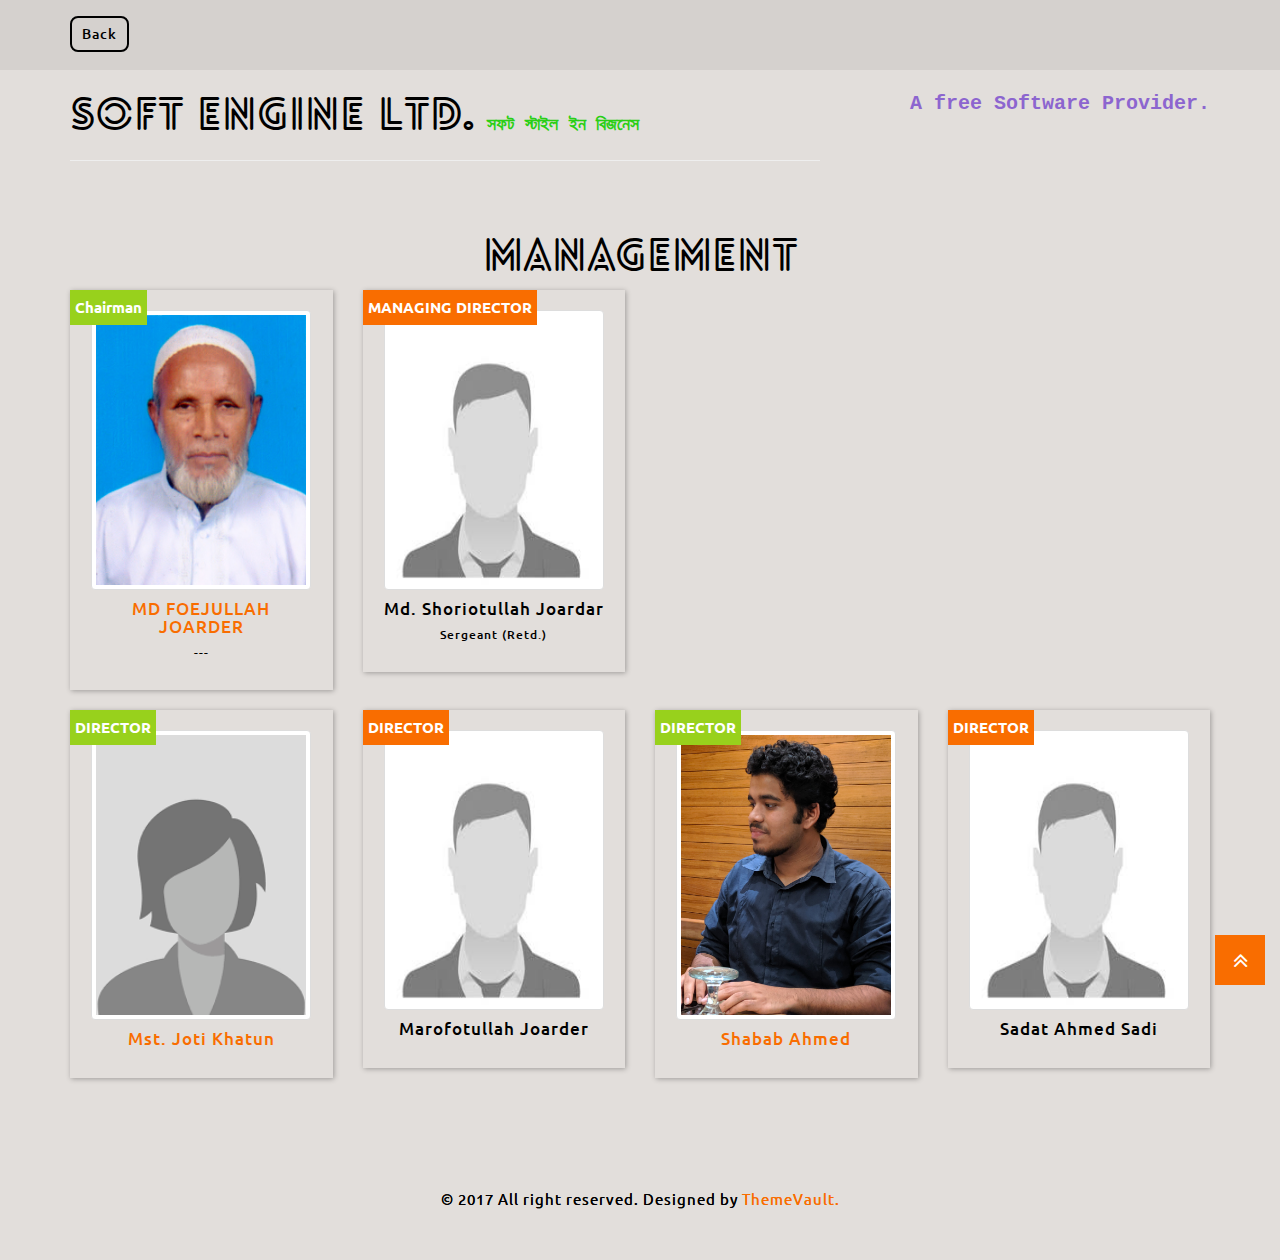
<file: management.html>
<!--Template Name: Davy-Del
File Name: index.html
Author Name: ThemeVault
Author URI: http://www.themevault.net/
License URI: http://www.themevault.net/license/-->

<!DOCTYPE html>
<html lang="en">
<head>
    <meta charset="utf-8">
    <meta http-equiv="X-UA-Compatible" content="IE=edge">
    <meta name="viewport" content="width=device-width, initial-scale=1.0">
    <link rel="icon" href="images/log-pointer.ico"/>
    <title>Soft Engine</title>
    <!-- Bootstrap core CSS -->
    <link href="css/bootstrap.min.css" rel="stylesheet">

    <!-- Custom styles for this template -->
    <link href="css/style.css" rel="stylesheet">
    <link href="fonts/lovelo/stylesheet.css" rel="stylesheet">
    <link href="css/responsive.css" rel="stylesheet">

    <script src="js/jquery.min.js" type="text/javascript"></script>
    <script src="js/bootstrap.min.js" type="text/javascript"></script>
    <script src="js/counterup.min.js" type="text/javascript"></script>
    <script src="js/waypoints.min.js" type="text/javascript"></script>
    <script src="js/wow.min.js" type="text/javascript"></script>
    <script src="js/counterup.min.js" type="text/javascript"></script>
    <script src="js/custom.js" type="text/javascript"></script>
</head>
<body id="myPage" style="background-color: #e2dedb">
<div id="page" class="tv-page-wrapper">
    <div class="tv-menu-area-fix navbar-fixed-top">
        <div class="container">
            <div class="row">
                <div class="col-md-2 col-sm-2 col-sm-2-5 col-xs-6 tv-offspace-16">
                    <a href="index.html" class="tv-top-link">Back</a>
                </div>
                <!-- Navigation starts -->
                <div class="col-md-8 col-sm-8 col-xs-6 tv-remove-lr-padd">
                    <div class="tv-main-menu">

                        </div>
                    </div>
                </div>
                <!-- Navigation ends -->
                <div class="col-md-2 col-sm-2 col-sm-1-5 tv-offspace-16 text-right hidden-xs">

                </div>
            </div>
        </div>
    </div>
    <!------------------------------------------>

    <section id="about" class="tv-section-padding"> <!--style="display: none;"-->
        <div class="container">
            <div class="row">
                <div class="col-md-8 col-xs-12">
                    <div class="tv-text-head">
                        <h2>Soft Engine Ltd. <span style="font-size: 18px; color: #2acf15; font-weight: bolder; font-family: Courier New, Courier, monospace">
                            &#2488;&#2475;&#2463; &#2488;&#2509;&#2463;&#2494;&#2439;&#2482; &#2439;&#2472; &#2476;&#2495;&#2460;&#2472;&#2503;&#2488;<!--Soft Style in Business--></span></h2>
                        <hr/>
                    </div>
                </div>
                <div style="font-size: 20px; color: #8c65cf; font-weight: bolder; font-family: Courier New, Courier, monospace" class="col-md-4 text-right">
                    A free Software Provider.
                </div>
            </div>
        </div>
    </section>

    <section id="team" class="tv-section-padding">
        <div class="container">
            <div class="row">
                <div class="col-md-12 col-sm-12 col-xs-12">
                    <div class="tv-text-head  text-center">
                        <h2>Management</h2>
                    </div>
                </div>
            </div>
            <div class="row tv-highlite-line">

                <div class="col-md-3 col-sm-3 col-xs-6">
                    <div class="tv-work-wrapper">
                        <span>Chairman</span>
                        <p><img class="img-responsive img-thumbnail" style="min-height: 280px" src="images/management/chairman.jpg" alt="" width="220" height="253"/></p>
                        <h3>MD FOEJULLAH JOARDER</h3>
                        <h4>---</h4>
                    </div>
                </div>
                <div class="col-md-3 col-sm-3 col-xs-6">
                    <div class="tv-work-wrapper">
                        <span>MANAGING DIRECTOR</span>
                        <p><img class="img-responsive img-thumbnail" style="min-height: 280px" src="images/no-image-m.jpg" alt="" width="220" height="253"/></p>
                        <h3>Md. Shoriotullah Joardar</h3>
                        <h4>Sergeant (Retd.)  </h4>
                    </div>
                </div>
            </div>
            <div class="row tv-highlite-line">
                <div class="col-md-3 col-sm-3 col-xs-6">
                    <div class="tv-work-wrapper">
                        <span>DIRECTOR</span>

                        <p><img class="img-responsive img-thumbnail" style="min-height: 280px" src="images/no-images.png" alt="" width="220" height="253"/></p>
                        <h3>Mst. Joti Khatun </h3>
                    </div>
                </div>
                <div class="col-md-3 col-sm-3 col-xs-6">
                    <div class="tv-work-wrapper">
                        <span>DIRECTOR</span>

                        <p><img class="img-responsive img-thumbnail" style="min-height: 280px" src="images/no-image-m.jpg" alt="" width="220" height="253"/></p>
                        <h3>Marofotullah Joarder</h3>
                    </div>
                </div>
                <div class="col-md-3 col-sm-3 col-xs-6">
                    <div class="tv-work-wrapper">
                        <span>DIRECTOR</span>

                        <p><img class="img-responsive img-thumbnail" style="min-height: 280px" src="images/teams/shabab.jpg" alt="" width="220" height="253"/></p>
                        <h3>Shabab Ahmed </h3>
                    </div>
                </div>
                <div class="col-md-3 col-sm-3 col-xs-6">
                    <div class="tv-work-wrapper">
                        <span>DIRECTOR</span>

                        <p><img class="img-responsive img-thumbnail" style="min-height: 280px" src="images/no-image-m.jpg" alt="" width="220" height="253"/></p>
                        <h3>Sadat Ahmed Sadi </h3>
                    </div>
                </div>
            </div>

        </div>
    </section>

    <footer class="tv-theme-bg">
        <div class="container">
            <div class="copyright text-center">
                <!--Do not remove Backlink from footer of the template. To remove it you can purchase the Backlink !-->
                &copy; 2017 All right reserved. Designed by <a href="http://www.themevault.net/" target="_blank">ThemeVault.</a>
            </div>
        </div>
    </footer>
    <a href="#" id="back-to-top" class="back-to-top fa fa-angle-double-up"></a>
</div>
</body>
</html>
</file>
<file: css/style.css>
/*
Template Name: Davy-Del
File Name: style.css
Author Name: ThemeVault
Author URI: http://www.themevault.net/
License URI: http://www.themevault.net/license/
*/


/* FONTS*/

@import url('https://fonts.googleapis.com/css?family=Ubuntu:300,400,500,700');
@import '../fonts/font-awesome-4.7.0/css/font-awesome.min.css';


html {
    font-family: sans-serif;
    -ms-text-size-adjust: 100%;
    -webkit-text-size-adjust: 100%;
    -webkit-tap-highlight-color: transparent;
    margin: 0;
    padding: 0;
}
a, button {
    text-decoration: none;
    cursor: pointer;
}
a {
    color: inherit;
}
a:hover,
a:active,
a:focus {
    color: inherit;
    outline: none !important;
    text-decoration: none;
}
ul{
    margin: 0;
    padding: 0;
}
.form-control::-webkit-input-placeholder {
    /*color: #e3ae57;*/
    opacity: 1;
}
.placeholder-fix:focus::-webkit-input-placeholder  {color:transparent !important; }
.placeholder-fix:focus::-moz-placeholder   {color:transparent !important;}
.placeholder-fix:-moz-placeholder   {color:transparent !important;}
.form-control:focus{

}
textarea:focus,textArea:focus,
input[type="text"]:focus,
input[type="password"]:focus,
input[type="datetime"]:focus,
input[type="datetime-local"]:focus,
input[type="date"]:focus,
input[type="month"]:focus,
input[type="time"]:focus,
input[type="week"]:focus,
input[type="number"]:focus,
input[type="email"]:focus,
input[type="url"]:focus,
input[type="search"]:focus,
input[type="tel"]:focus,
input[type="color"]:focus,
.uneditable-input:focus {   
    border-color: none;
    box-shadow: none !important;
    outline: 0 none;
    border-color: #000 !important;
}
button,
input,
optgroup,
select,
textarea {
    color: inherit;
    font: inherit;
    margin: 0;
}
button:active,
button:focus {
    outline: none !important;
    text-decoration: none;
}
section {
    position: relative;
}
.section-page-wrap {
    overflow: hidden;
    position: relative;
}

/* typography */

body {
    margin: 70px 0 0 0;
    /*color: #263149;*/
    color: #2b2b2b;
    font-family: 'Ubuntu', sans-serif;
    font-size: 100%;
    background-color: #fff;
}
* {
    margin: 0;
    padding: 0;
}
h1, h2, h3, h4, h5, h6 {
    margin-top: 0;
    text-transform: uppercase;
}
h1,h2  {
    font-family: "loveloline_bold";
    color: #000000;
}
h2 {
    font-size: 4.5em;
}
h3 {
    font-size: 1.8em;
}

p {

}



/*color*/
.tv-theme-col {
    color: #f96d00;
}
.tv-light-color {
    color: #ffffff;
}
/*small text size*/

/*section padd*/
.tv-section-padding {
    padding: 20px 0 30px 0;
}
.tv-section-padding-bottom {
    padding-bottom: 100px;
}
.tv-section-padding-90 {
    padding-top: 90px;
    padding-bottom: 90px;
}
.tv-section-padding-60 {
    padding-top: 60px;
    padding-bottom: 60px;
}
/*margin*/
.tv-offspace-40 {
    margin-top: 40px;
}
.tv-offspace-16 {
    margin-top: 16px;
    transition: all 0.3s ease-out 0s;
}
.tv-offspace-reduce-95 {
    margin-top: -95px;
}
.tv-text-head {
    /*margin-bottom: 40px;*/
}


/*button group*/
/*header top link*/
.tv-top-link {
    border: 2px solid #000000;
    border-radius: 8px;
    color: #000;
    display: inline-block;
    font-size: 1.4em;
    font-weight: 500;
    letter-spacing: 1px;
    padding: 6px 10px;
    text-transform: capitalize;
}
.tv-top-link:hover {
    background-color: #f96d00;
    color: #ffffff;
    border-collapse: #000000;
}

/*navbar*/
.tv-menu-area-fix {
    background: #d5d1ce none repeat scroll 0 0;
    height: 70px;
}
.tv-menu-area {
    background: #fff none repeat scroll 0 0;
    height: 70px;
}
.tv-main-menu {
    margin-top: 10px;
    transition: all 0.3s ease-out 0s;
}
.navbar {
    border: 0 none;
    margin-bottom: 0;
}
.tv-menu-area-fix.tv-sticky-menu {
    height: 50px;
}
.tv-sticky-menu {
    box-shadow: 0 3px 4.7px 0.3px rgba(0, 0, 0, 0.24);
    transition: all 0.3s ease-out 0s;
}
.tv-sticky-menu .tv-main-menu {
    margin-top: 0;
}
.tv-sticky-menu .tv-offspace-16 {
    margin-top: 7px;
}
.tv-sticky-menu .tv-top-link {
    background-color: #f96d00;
    border-color:  #f96d00;
    border-radius: 0;
    color: #fff;
    padding: 5px 10px;
}
.tv-sticky-menu .tv-top-link:hover {
    background-color: #000000;
    border-color: #000000;
}
.navbar-nav > li {
    display: inline-block;
    float: none;
}
.tv-main-menu .navbar-nav li.active a {
    color: #f96d00;
}
.navbar-nav li a {
    font-size: 1.25em;
    font-weight: 500;
    letter-spacing: 1px;
    padding-left: 10px;
    padding-right: 10px;
    position: relative;
    text-transform: capitalize;
}
.nav > li > a:focus, .nav > li > a:hover {
    background-color: transparent;
}
.nav > li > a:hover {
    color: #f96d00; 
}
.tv-slider-head-top {
    left: 0;
    position: absolute;
    right: 0;
    top: 5%;
}
.tv-logo {
    color: #ffffff;
    display: block;
    font-family: "loveloline_bold";
    font-size: 5em;
    font-weight: 600;
    height: 70px;
    letter-spacing: 2px;
    line-height: 70px;
    max-width: 180px;
    position: relative;
    text-align: center;
    width: 180px;
}
.tv-logo:hover {
    color: #ffffff;
}

/*slider image*/
.tv-slider-area {
    height: 700px;
}
.tv-slider-area {
    background-image: url("../images/banner.png");
    background-position: center center;
    background-repeat: no-repeat;
    background-size: cover;
    position: relative;
}
.tv-slider-head {
    bottom: 40px;
    left: 0;
    position: absolute;
    right: 0;
}
.tv-slider-head-inner {
    color: #000;
    padding: 40px 0 40px 40px;
}
.tv-slider-head-inner > span {
    font-size: 1.6em;
    font-weight: 500;
    letter-spacing: 1px;
    text-transform: capitalize;
}
.tv-slider-head-inner h1 {
    font-size: 5em;
    letter-spacing: 1px;
    margin: 15px 0 15px;
}
.tv-slider-head-inner > p {
    color: #f96d00;
    font-size: 1.3em;
    font-style: italic;
    font-weight: 500;
    letter-spacing: 1px;
}
.tv-link a + a {
    margin-left: 15px;
}
/*about*/
.tv-about-block {
    overflow: hidden;
}
.tv-about-left-block, .tv-about-right-block {
    display: table-cell;
    width: 50%;
    vertical-align: top;
}
.tv-img-desc {
    padding: 80px 15px;
    background-color: #f96d00;
}
.tv-img-desc p {
    color: #fff;
    font-size: 1.25em;
    font-style: italic;
    font-weight: 500;
    letter-spacing: 0.2px;
    line-height: 26px;
    margin: 0;
    text-align: center;
}
.tv-about-right-block {
    padding: 50px 30px;
}
.tv-about-right-block h3, .tv-about-right-block h4 {
    color: #0a0a0a;
}
.tv-about-right-block h4  {
    font-style: italic;
    font-weight: 600;
    letter-spacing: 4px;
}
.tv-dark-bg {
    background-color: #262626;
}
.tv-dark1-bg {
    background-color: #3f3f3f;
}
.tv-gray-bg {
    background-color: #ececec;
}
.tv-user-image img {
    width: 100%;
}
.tv-about-right-block > p {
    color: #0f4000;
    font-size: 1.75em;
   /* font-style: italic;
    line-height: 22px;*/
    text-align: justify;
}
.tv-about-right-block p + p {
    margin-top: 35px;
}
.tv-divider-50 {
    height: 50px;
    position: relative;
    overflow: hidden;
}
.tv-lr-padd-remove {
    padding-left: 0;
    padding-right: 0;
}
.tv-r-padd-remove {
    padding-right: 0;
}
.tv-info-list {
    /*margin-top: 20px;*/
}
.tv-info-list li {
    padding: 15px 25px;
    color: #000000;
}
.tv-info-list li:hover {
    color: #ffffff;
    background-color: #91bef9;
}
.tv-info-list h4 {
    letter-spacing: 1px;
    text-transform: capitalize;
}
.tv-info-list li h4 {
    color: #d85804;
}
.tv-info-list li h4:hover  {
    color: #0a0a0a;
}
.tv-info-list p {
    font-size: 1.35em;
    /*font-style: italic;*/
    font-weight: 400;
    letter-spacing: 0.5px;
    text-align: justify;
}



/*service*/
#service {
    overflow: hidden;
}
.services-figure-block {
    padding-left: 15px;
    padding-right: 15px;
}
.services-figure-block > div {
    padding-left: 0;
    padding-right: 0;
}
.tv-block-padding {
    padding: 115px 30px;
}
.tv-gray-bg {
    position: relative;
}
.tv-gray-bg::after {
    background-color: #ececec;
    content: "";
    height: 100%;
    position: absolute;
    right: -100%;
    top: 0;
    width: 100%;
    z-index: -1;
}
.tv-services {
    min-height: 150px;
    transition: all 300ms ease-in-out 0s;
}
.tv-service.services-content {
    color: #000000;
    overflow: hidden;
    padding: 30px 20px;
    position: relative;
    text-align: center;
}
.tv-service-image {
    left: 0;
    opacity: 0;
    position: absolute;
    top: 0;
    z-index: -1;
    transition: all 600ms ease-in-out 0s;
    width: 100%;
    height: 100%;
}
.tv-image-head {
    display: none;
}
/*.tv-services:hover .tv-service-image {
    opacity: 1; 
}
.tv-services:hover .tv-image-head {
    display: block;
}
.tv-services:hover .tv-displaytablecell {
    display: none;
}*/
.tv-displaytablecell > h3 {
    text-transform: none;
}
.description > p {
    color: #2b2b2b;
    font-size: 1.18em;
    font-style: italic;
    line-height: 20px;
    margin: 0;
}
.tv-text-desc > p {
    font-size: 1.25em;
    font-style: italic;
    text-align: center;
}


/*portfolio*/
#myCarousel1 .carousel-control {
    bottom: -70px;
    top: auto;
}
#myCarousel1 .left.carousel-control {
    left: 42%;
    transform: translateX(-42%);
}
#myCarousel1 .right.carousel-control {
    left: 55%;
    transform: translateX(-55%);
}
#myCarousel1 .carousel-control img {
    max-height: 45px;
}
.column::after {
    content: '';
    clear: both;
    display: block;
}
.tv-inner-column {
    position: relative;
    overflow: hidden;
}

.column div span {
    position: absolute;
    bottom: -20px;
    left: 0;
    display: block;
    width: 100%;
    padding: 10px 0;
    background-color: #ffffff;
    font-size: 1.3em;
    text-align: center;
    -webkit-transition: .3s ease-in-out;
    transition: .3s ease-in-out;
    opacity: 0;
    font-weight: 500;
    letter-spacing: 1px;
}
figure {
    background: #fff;
    overflow: hidden;
}
.tv-inner-column:hover span {
    bottom: 0;
    opacity: 1;
}
/* Slide */
.hover05 figure img {
    margin-left: 30px;
    -webkit-transform: scale(1.5);
    transform: scale(1.5);
    -webkit-transition: .3s ease-in-out;
    transition: .3s ease-in-out;
}
.hover05 figure:hover img {
    margin-left: 0;
}

/*work process*/
.tv-highlite-line {
    position: relative;
    margin-bottom: 20px;
}
.tv-work-wrapper {
    box-shadow: 1px 1px 5px rgba(0, 0, 0, 0.3);
    position: relative;
    padding: 20px;
    text-align: center;
}
.tv-work-wrapper > span {
    background-color: #98d11c;
    padding: 0 5px 0 5px;
    color: #fff;
    font-size: 1.5em;
    font-weight: 600;
    height: 35px;
    left: 0;
    line-height: 35px;
    position: absolute;
    top: 0;
    /*width: 35px;*/
}
.tv-work-wrapper > p {
    font-size: 1.1em;
    font-style: italic;
    letter-spacing: 1px;
}
.tv-work-wrapper > h3 {
    font-size: 1.65em;
    letter-spacing: 1px;
    margin-top: 10px;
    text-transform: capitalize;
    color: #000000;
}
.tv-work-wrapper > h4 {
    font-size: 1.23em;
    letter-spacing: 1px;
    margin-top: 10px;
    text-transform: capitalize;
    color: #000000;
}
.tv-highlite-line > div:nth-child(2n) .tv-work-wrapper span {
    background-color: #f96d00;
}
.tv-highlite-line > div:nth-child(2n+1) .tv-work-wrapper h3 {
    color: #f96d00;
}
/*blog*/
.tv-blog-block li + li {
    margin-top: 40px;
}
.tv-blog-block li > div {
    display: table-cell;
    vertical-align: top;
    width: 50%;
}
.tv-blog-meta {
    box-shadow: 0 1px 9px rgba(0, 0, 0, 0.3);
    padding: 25px;
    text-align: center;
}
.tv-blog-meta > h3 {
    font-size: 1.65em;
    font-style: italic;
    font-weight: 400;
    letter-spacing: 2px;
    margin-bottom: 15px;
}
.tv-blog-meta .title {
    font-size: 1.6em;
    letter-spacing: 0.5px;
    margin-bottom: 35px;
    text-transform: capitalize;
}
.tv-blog-meta > p {
    font-size: 1.2em;
    font-style: italic;
    letter-spacing: 0.5px;
    line-height: 22px;
}
.btn.btn-black {
    font-size: 1.3em;
    font-weight: 600;
    letter-spacing: 0.5px;
}
.btn.btn-black:hover {
    color: #f96d00;
}
.tv-blog-block > li:nth-child(2n) .tv-blog-meta {
    left: -50%;
    position: relative;
}
.tv-blog-block > li:nth-child(2n) .tv-blog-image {
    position: relative;
    right: -50%;
}
.tv-blog-bottom-link {
    margin-top: 15px;
    text-align: left;
}
.s-link {
    display: inline-block;
    float: right;
    text-align: right;
}
.tv-blog-bottom-link > a {
    border-right: 1px solid #000;
    display: inline-block;
    font-weight: 500;
    letter-spacing: 0.5px;
    padding: 0 10px;
    position: relative;
}
.tv-blog-bottom-link > a:hover {
    color: #f96d00;
}
.tv-blog-bottom-link  .tv-no-border {
    border: none;
}
.s-link > span {
    font-size: 1.2em;
    font-weight: 500;
    margin-right: 30px;
}
.s-link > a {
    font-size: 1.3em;
}
.s-link > a + a {
    margin-left: 10px;
}
a.facebook {
    color: #3b5998;
}
a.twitter {
    color: #55acee;
}
a.gplus {
    color: #dd4b39;
}
a.linkedin {
    color: #007bb5;
}
a.pinterest {
    color: #cb2027;
}

/*contact*/
#tv-contact-form .form-group img {
    font-size: 1.5em;
    left: 20px;
    position: absolute;
    top: 10px;
}
#tv-contact-form .form-control {
    border: none;
    border-bottom: 2px solid;
    border-radius: 0px;
    box-shadow: none;
    color: #6f6f6f;
    font-size: 1.18em;
    height: 32px;
    letter-spacing: 1px;
    height: 38px;
    padding: 8px 15px 8px 30px;
}
#tv-contact-form textarea.form-control {
    height: 100px;
}
.contact-wrapper {
    box-shadow: 0 0 4px -1px rgba(0, 0, 0, 0.5);
    max-width: 520px;
    padding: 80px 65px;
    background-color: #fff;
}
.tv-text-part > img {
    float: left;
}
.tv-contact-address-wrapper div p, .tv-contact-address-wrapper div a {
    color: #000;
    display: block;
    font-size: 1.3em;
    font-weight: 500;
    letter-spacing: 1px;
    padding-left: 35px;
}
.btn-theme-col {
    background-color: #f96d00;
    border-radius: 0;
    color: #ffffff;
}
.btn-theme-col:hover {
    background-color: #000000;
    color: #ffffff;
}
/*contact*/
.tv-black-text {
    color: #000 !important;
}
.tv-contact-address-wrapper {
    margin-top: 70px;
}
.tv-contact-address-wrapper > div {
    position: relative;
}
.tv-contact-address-wrapper div + div {
    margin-top: 35px;
}
.tv-contact-address-wrapper div a:hover {
    color: #f96d00;
}
#tv-contact-form .form-group {
    margin-bottom: 25px;
}
#tv-contact-form .form-control::-webkit-input-placeholder  {text-transform: capitalize; opacity: 1; color: #000000 }
#tv-contact-form .form-control::-moz-placeholder   {text-transform: capitalize; opacity: 1; color: #000000}

/*footer*/
footer {
    padding: 60px 0 50px 0;
}

.copyright {
    color: #000000;
    font-size: 15px;
    letter-spacing: 1px;
    text-align: center;
    text-shadow: 0 0 0;
}
.copyright > a {
    color: #f96d00;
}
.copyright > a:hover {
    color: #000000;
}


/*counter block*/
/*.tv-counter-block > .row > div:nth-child(-n+2) {
    margin-bottom: 90px;
}*/
.tv-meta {
    text-align: center;
    color: #fff;
}
.counter {
    color: #fff;
    letter-spacing: 1px;
    margin-bottom: 15px;
}
.tv-meta h5 {
    font-size: 1.3em;
    letter-spacing: 1px;
    margin-bottom: 0;
    text-transform: capitalize;
}


/*testimonial*/
.carousel-control.left, .carousel-control.right {
    background-image: none;
}
.carousel-control {
    opacity: 1;
    text-shadow: none;
    top: 50%;
}
.tv-testimonial-block {
    background-color: #ffffff;
    box-shadow: 0 1px 7px rgba(0, 0, 0, 0.3);
    margin-top: 62px;
    padding: 0 25px 25px;
}
.tv-testimonial-block > h5 {
    font-size: 1.25em;
    font-style: italic;
    font-weight: 500;
    letter-spacing: 1.5px;
    margin-bottom: 30px;
    text-align: center;
}
.tv-testimonial-block > p {
    font-size: 1.15em;
    font-style: italic;
    font-weight: 500;
    letter-spacing: 0.5px;
    line-height: 26px;
    margin-left: auto;
    margin-right: auto;
    text-align: center;
    width: 85%;
}
.testimonial-title {
    font-size: 2.15em;
    letter-spacing: 4px;
    margin-bottom: 0;
    margin-top: 20px;
    padding-bottom: 10px;
    text-align: center;
    font-weight: 600;
}
.tv-test-image {
    text-align: center;
}
.tv-test-image > img {
    border: 6px solid #fff;
    border-radius: 100%;
    margin-top: -62px;
}

/*single blog*/
.parallax {
    background-attachment: fixed;
    background-position: 50% 0;
    background-repeat: no-repeat;
    background-size: cover;
}
.tv-breadcrumb-section {
    padding: 150px 0;
}
.page-title h1 {
    color: #fff;
    font-family: ubuntu;
    font-size: 3em;
    font-weight: 600;
    letter-spacing: 1px;
    margin: 0;
    text-transform: uppercase;
}
.breadcrumb {
    background: transparent none repeat scroll 0 0;
    border-radius: 0;
    color: #fff;
    float: right;
    font-size: 13px;
    font-weight: 600;
    margin-bottom: 0;
    text-transform: uppercase;
}
.breadcrumb li:first-child::after, .breadcrumb li:last-child::after {
    content: "";
}
.breadcrumb li::after {
    content: "/";
    padding-left: 5px;
}
.breadcrumb li {
    display: inline-block;
    padding: 0 5px;
}
.tv-breadcrumb-section::after {
    background-color: rgba(0, 0, 0, 0.5);
    content: "";
    display: block;
    height: 100%;
    left: 0;
    position: absolute;
    top: 0;
    width: 100%;
    z-index: 1;
}
.higher-position {
    position: relative;
    z-index: 2;
}
.tv-tbp-80 {
    padding: 80px 0 ;
}
.post-content {
    margin-top: 30px;
}
.post-content .left-part {
    float: left;
    margin-right: 20px;
}
.post-content .right-part {
    display: table-cell;
}
.post-content .blog-date .blog_date {
    background-color: #f96d00;
    color: #ffffff;
    display: block;
    padding: 9px 0;
    text-align: center;
    width: 50px;
}
.post-content .blog-date .blog_icon {
    background: #f6f6f6 none repeat scroll 0 0;
    display: block;
    padding: 20px 10px;
    text-align: center;
}
.post-content .blog-date .blog_icon i {
    color: #f96d00;
    font-size: 24px;
}
.post-content .post-title h3 {
    font-size: 2em;
    font-weight: 600;
    letter-spacing: 1px;
    margin-bottom: 15px;
    text-transform: uppercase;
}
.post-content .post-text p {
    font-size: 1.35em;
    letter-spacing: 0.5px;
    line-height: 24px;
}
.post-content .post-text p + p {
    margin-top: 15px;
}
.post-content .post-footer .post-meta li {
    display: inline-block;
    margin-right: 20px;
}
.post-content .post-footer .post-meta li a {
    font-size: 15px;
    font-weight: 400;

}
.post-footer {
    margin-top: 20px;
}
.post-content .post-footer .post-meta li a i {
    color: #f96d00;
    font-size: 17px;
    margin-right: 10px;
}
.comment-content > p {
    font-size: 1.35em;
}
.single-blog-post .comment-section {
    margin-top: 80px;
}
.single-blog-post .comment-section ul {
    list-style: none;
}
.single-blog-post .comment-section h2 {
    border-bottom: 1px solid #e0e0e0;
    color: #222222;
    font-family: ubuntu;
    font-size: 1.6em;
    font-weight: 700;
    letter-spacing: 1px;
    margin: 0 0 40px;
    padding-bottom: 35px;
    text-transform: uppercase;
}
.single-blog-post .comment-section .comment-box {
    border-bottom: 1px solid #f3f3f3;
    margin-bottom: 40px;
    overflow: hidden;
    padding-bottom: 35px;
}
.single-blog-post .comment-section .comment-box img {
    border-radius: 50%;
    float: left;
    width: 70px;
    height: auto;
    max-width: 100%;
}
.single-blog-post .comment-section .comment-box .comment-content {
    margin-left: 100px;
}
.single-blog-post .comment-section .comment-box .comment-content h4 {
    color: #222222;
    font-size: 13px;
    margin: 0;
    text-transform: uppercase;
    font-weight: 600;
}
.single-blog-post .comment-section .comment-box .comment-content h4 a {
    color: #222222;
    display: inline-block;
    float: right;
    font-size: 11px;
    font-weight: 400;

}
.single-blog-post .comment-section .comment-box .comment-content span {
    color: #999999;
    display: inline-block;
    font-size: 11px;
    font-weight: 400;
    line-height: 20px;
    margin: 0 0 16px;
    text-transform: uppercase;
}
.single-blog-post .comment-section ul.depth .comment-box {
    padding-left: 100px;
}
.single-blog-post .comment-section .comment-form input[type="text"], .single-blog-post .comment-section .comment-form textarea {
    background: #fff none repeat scroll 0 0;
    border: 1px solid #ccc;
    border-radius: 0;
    color: #999999;
    display: block;
    font-size: 13px;
    margin: 0 0 20px;
    outline: medium none;
    padding: 12px;
      width: 100%;
}
.single-blog-post .comment-section .comment-form textarea {
    margin-bottom: 30px;
    min-height: 193px;
}
.btn-primary {
    background: #f96d00;
    border: 0 none;
    border-radius: 0;
    color: #ffffff;
    font-size: 14px;
    font-style: normal;
    letter-spacing: 0;
    line-height: 17px;
    margin: 0;
    padding: 12px 25px;
    text-shadow: none;
    text-transform: uppercase;
    transition: all 0.3s ease 0s;
}
.btn-primary:hover {
    background: #000000;
    color: #f96d00;
}

/*back to top*/
#back-to-top {
    bottom: 40px;
    right: 40px;
}
#back-to-top {
    background: #f96d00;
    /*border-radius: 50%;*/
    bottom: 15px;
    color: #fff;
    font-size: 24px;
    height: 50px;
    line-height: 50px;
    overflow: hidden;
    position: fixed;
    right: 15px;
    text-align: center;
    text-decoration: none;
    transform: translateY(100px);
    transition: all 0.3s ease 0s;
    width: 50px;
    z-index: 20;
}
#back-to-top:hover {
    background-color: #000000;
}
#back-to-top.back-to-top.active {
    transform: translateY(0px);
}
</file>
<file: fonts/lovelo/stylesheet.css>
/*! Generated by Font Squirrel (https://www.fontsquirrel.com) on September 29, 2017 */



@font-face {
    font-family: 'loveloline_light';
    src: url('lovelo_line_light-webfont.woff2') format('woff2'),
         url('lovelo_line_light-webfont.woff') format('woff');
    font-weight: normal;
    font-style: normal;

}




@font-face {
    font-family: 'loveloline_bold';
    src: url('lovelo_line_bold-webfont.woff2') format('woff2'),
         url('lovelo_line_bold-webfont.woff') format('woff');
    font-weight: normal;
    font-style: normal;

}




@font-face {
    font-family: 'loveloblack';
    src: url('lovelo_black-webfont.woff2') format('woff2'),
         url('lovelo_black-webfont.woff') format('woff');
    font-weight: normal;
    font-style: normal;

}
</file>
<file: css/responsive.css>
/*
Template Name: Davy-Del
File Name: responsive.css
Author Name: ThemeVault
Author URI: http://www.themevault.net/
License URI: http://www.themevault.net/license/
*/

/* Landscape phones and smaller */

@media only screen and (min-width: 1200px) and (max-width: 1300px) {}
@media only screen and (max-width: 1199px) {

}
@media only screen and (min-width: 992px) and (max-width: 1199px) {

}
@media only screen and (min-width: 768px) and (max-width: 1199px) {
    .col-sm-2-5 {
        width: 20.667%;
    }
    .col-sm-1-5 {
        width: 12.667%;
    }
}
@media only screen and (max-width: 1199px) {
    .tv-slider-area {
        height: 620px;
    }
    .tv-menu-area-fix .tv-top-link {
        font-size: 1.2em;
        padding: 6px 5px;
    }

    .tv-about-left-block {
        background-color: #f96d00;
    }
    .tv-divider-50 {
        height: 30px;
    }
    h3 {
        font-size: 1.6em;
    }
    .tv-services {
        max-height: 160px;
        min-height: 160px;
        overflow: hidden;
    }
}
@media only screen and (max-width: 991px) {
    .navbar-nav li a {
        font-size: 1.12em;
        padding-left: 4px;
        padding-right: 4px;
    }
    .tv-menu-area-fix .tv-top-link {
        font-size: 1.15em;
        letter-spacing: 0.5px;
        padding: 6px 5px;
    }
    .tv-remove-lr-padd {
        padding-left: 0;
        padding-right: 0;
    }
    .tv-slider-area {
        height: 600px;
    }
    .tv-slider-head-inner {
        float: right;
        padding-left: 0;
    }
    .tv-slider-head-inner h1 {
        font-size: 4.5em;
    }
    .tv-section-padding {
        padding-top: 80px;
    }
    h2 {
        font-size: 3.5em;
    }
    h3 {
        font-size: 1.6em;
    }
    .tv-divider-50 {
        height: 35px;
    }
    .tv-text-head {
        /*margin-bottom: 35px;*/
    }
    .tv-r-padd-remove {
        padding-right: 15px;
    }
    .tv-lr-padd-remove {
        padding-left: 15px;
        padding-right: 15px;
    }
    .tv-gray-bg::before {
        background-color: #ececec;
        content: "";
        height: 100%;
        position: absolute;
        left: -100%;
        top: 0;
        width: 100%;
        z-index: -1;
    }
    .tv-block-padding {
        padding: 50px 15px;
    }
    .hover05.column {
        margin-top: 70px;
    }
    #myCarousel1 .carousel-control img {
        max-height: 30px;
    }
    #myCarousel1 .carousel-control {
        bottom: -45px;
        z-index: 1;
    }
    #myCarousel .carousel-control {
        width: auto;
    }
    .tv-highlite-line {
        padding-left: 10px;
        padding-right: 10px;
    }
    .tv-highlite-line > div {
        padding-left: 5px;
        padding-right: 5px;
    }
    .tv-section-padding-90 {
        padding-bottom: 70px;
        padding-top: 70px;
    }
    .tv-section-padding-60 {
        padding-bottom: 50px;
        padding-top: 50px;
    }
    #portfolio .tv-offspace-40 {
        margin-top: 0;
    }
    .tv-work-wrapper > span {
        font-size: 1.8em;
        height: 28px;
        line-height: 28px;
        width: 28px;
    }
}
@media only screen and (max-width: 767px) {
    .navbar-toggle .icon-bar {
        background-color: #f96d00;
        width: 30px;
    }
    .navbar-toggle .icon-bar + .icon-bar {
        margin-top: 6px;
    }
    .navbar-toggle {
        margin-bottom: 0;
        margin-right: 15px;
        margin-top: 5px;
        padding-right: 0;
    }
    .navbar-nav > li {
        display: block;
    }
    .navbar-nav > li > a {
        padding-top: 5px;
        padding-bottom: 5px;
    }
    .nav.navbar-nav {
        background-color: #fff;
        margin-top: 5px;
        padding: 15px;
    }
    .tv-slider-area {
        height: 410px;
    }
    .tv-slider-head-inner h1 {
        font-size: 3.5em;
    }
    .tv-offspace-40 {
        margin-top: 30px;
    }
    .tv-top-link {
        font-size: 1.1em;
        letter-spacing: 0.5px;
        padding: 5px 8px;
    }
    .tv-section-padding {
        padding-top: 60px;
    }
    .tv-text-head {
        /*margin-bottom: 30px;*/
    }
    .tv-img-desc {
        padding: 20px 15px;
    }
    .tv-img-desc p {
        font-size: 1.1em;
        line-height: 22px;
        text-align: left;
    }
    h3 {
        font-size: 1.4em;
    }
    .tv-about-right-block > p {
        font-size: 1.2em;
        line-height: 20px;
        text-align: left;
    }
    .tv-about-right-block p + p {
        margin-top: 15px;
    }
    .tv-divider-50 {
        height: 25px;
    }
    .tv-about-right-block {
        /*padding: 30px 15px;*/
    }
    .tv-info-list p {
        text-align: left;
    }
    .tv-info-list li {
        padding: 10px 15px;
    }
    h4 {
        font-size: 1.55em;
    }
    .tv-counter-block .tv-width-set-25:nth-child(-n+2) {
        margin-bottom: 20px;
    }
    .tv-meta h5 {
        font-size: 1.1em;
    }
    .tv-section-padding-90 {
        padding-bottom: 50px;
        padding-top: 50px;
    }
    .tv-work-wrapper {
        margin-bottom: 15px;
    }
    .tv-highlite-line > div:nth-last-child(-n+2) .tv-work-wrapper {
        margin-bottom: 0;
    }
    .testimonial-title {
        font-size: 2em;
        letter-spacing: 2px;
        margin-top: 10px;
    }
    .tv-testimonial-block > h5 {
        font-size: 1.15em;
        letter-spacing: 1px;
        margin-bottom: 20px;
    }
    .tv-testimonial-block {
        padding-left: 15px;
        padding-right: 15px;
    }
    .tv-testimonial-block > p {
        font-size: 1.1em;
        line-height: 22px;
        width: 95%;
    }
    .contact-wrapper {
        padding: 30px 25px;
    }
    .tv-contact-address-wrapper {
        margin-top: 50px;
    }
    .tv-contact-address-wrapper div + div {
        margin-top: 30px;
    }
    .s-link {
        display: block;
        float: none;
        margin-left: 5px;
        margin-top: 10px;
        text-align: left;
    }
    .tv-blog-bottom-link > a {
        padding-left: 5px;
        padding-right: 5px;
    }

    .s-link > span {
        margin-right: 5px;
    }
    footer {
        padding: 40px 0 20px;
    }
    /*single-blog*/
    .higher-position {
        text-align: center;   
    }
    .post-title h3 {
        font-size: 1.3em;
        line-height: 24px;
    }
    .post-content .post-text p {
        font-size: 1.03em;
        line-height: 22px;
    }
    .post-content .post-footer .post-meta li {
        line-height: 26px;
    }
    .single-blog-post .comment-section ul.depth .comment-box {
        padding-left: 30px;
    }
}
@media only screen and (min-width: 480px) and (max-width: 767px) {
    .tv-width-set-50 {
        width: 50%;
    }
}
@media only screen and (min-width: 600px) and (max-width: 767px) {
    .tv-counter-block .tv-width-set-25:nth-child(-n+2) {
        margin-bottom: 0px;
    }
    .tv-width-set-25 {
        width: 25%;
    }
    .tv-mid-width-set-50 {
        width: 50%;
    }
}
@media only screen and (max-width: 479px) {}
@media only screen and (max-width: 600px) {
    .tv-slider-head-inner {
        background-color: rgba(255, 255, 255, 0.7);
        padding: 15px 15px;
    }
    .tv-about-left-block, .tv-about-right-block, .tv-blog-block li > div {
        display: block;
        width: 100%;
    }
    .tv-blog-block > li:nth-child(2n) .tv-blog-image {
        right: 0;
    }
    .tv-blog-block > li:nth-child(2n) .tv-blog-meta {
        left: 0;
    }
    .tv-blog-meta {
        padding: 20px 15px;
    }
    .tv-blog-meta .title {
        font-size: 1.25em;
        margin-bottom: 20px;
    }

    .tv-blog-block li + li {
        margin-top: 25px;
    }
    .copyright {
        font-size: 1.2em;
    }
}
@media only screen and (max-width: 500px) {
    .tv-section-padding {
        padding-top: 50px;
    }
    h3 {
        font-size: 1.3em;
    }
}
@media only screen and (max-width: 400px) {

}
</file>
